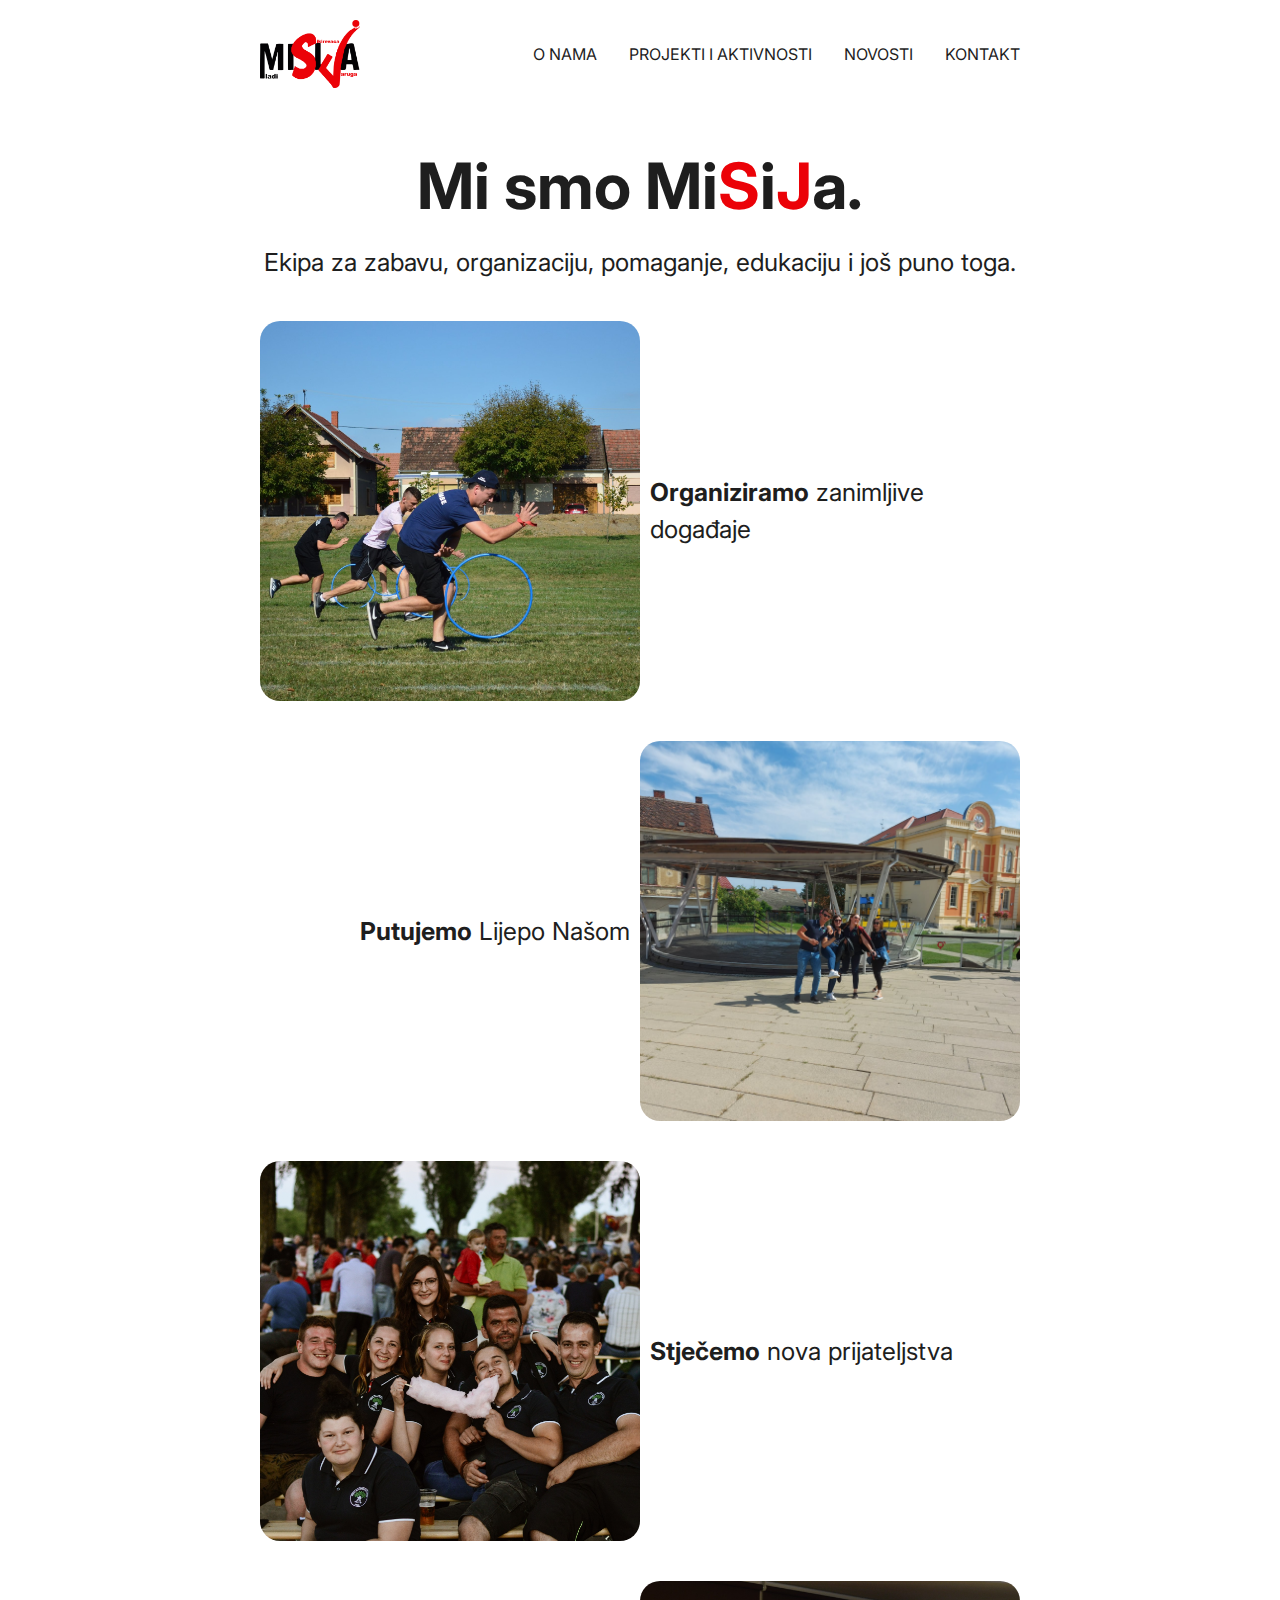
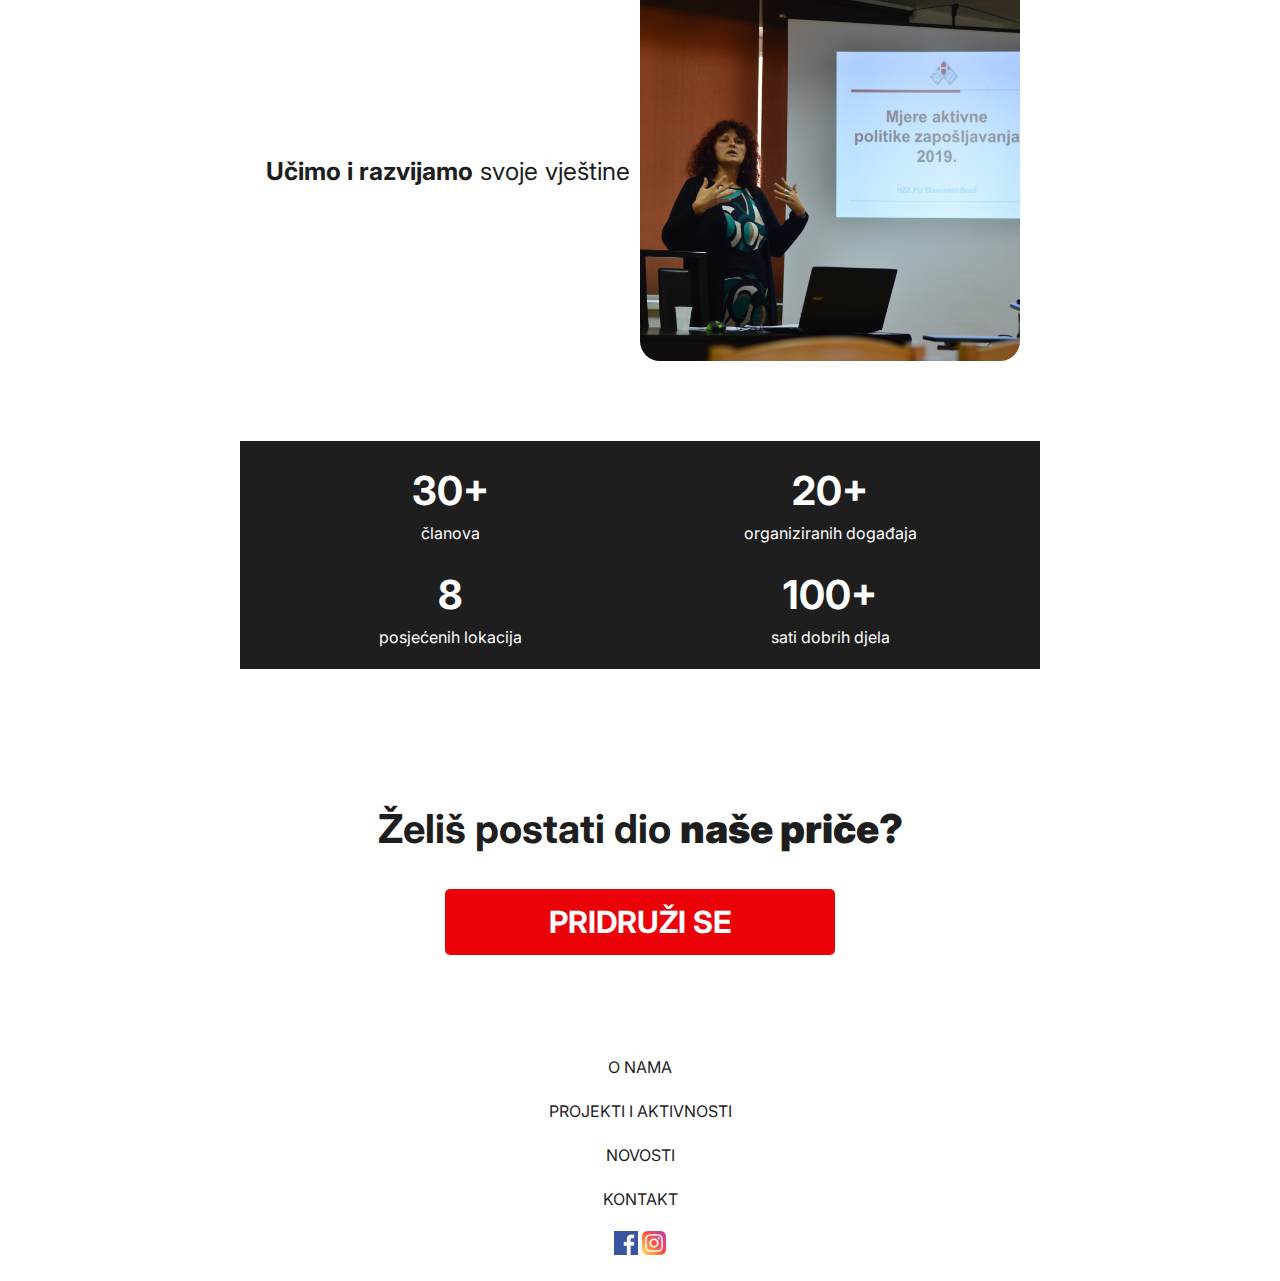
<file: index.html>
<!DOCTYPE html>
<html lang="en">
  <head>
    <meta charset="UTF-8" />
    <meta http-equiv="X-UA-Compatible" content="IE=edge" />
    <meta name="viewport" content="width=device-width, initial-scale=1.0" />
    <link rel="stylesheet" href="reset.css" />
    <link rel="stylesheet" href="style.css" />
    <title>Udruga MiSiJa - Mladi iz Sikirevaca i Jaruga</title>
  </head>
  <body>
    <!-- Header -->
    <header>
      <a href="index.html">
        <img src="./images/LOGO.png" />
      </a>
      <button id="toggle">
        <img src="./images/bars-solid.svg" />
      </button>
      <nav id="mainNavigation">
        <ul>
          <li><a href="onama.html">O nama</a></li>
          <li>
            <a href="projekti-i-aktivnosti.html">Projekti i aktivnosti</a>
          </li>
          <li><a href="novosti.html">Novosti</a></li>
          <li><a href="kontakt.html">Kontakt</a></li>
        </ul>
      </nav>
    </header>
    <!-- / Header -->
    <!-- Hero  -->
    <section class="hero">
      <h1>Mi smo Mi<span>S</span>i<span>J</span>a.</h1>
      <p>
        Ekipa za zabavu, organizaciju, pomaganje, edukaciju i još puno toga.
      </p>
    </section>
    <!-- / Hero  -->
    <!-- Main -->
    <main>
      <section class="ukratko">
        <ul>
          <li>
            <img
              src="./images/natjecanje-u-starim-sportovima.jpg"
              alt="Jedna od sportskih igara koju je organizirala MiSiJa u sklopu Natjecanja u starim sportovima"
            />
            <span><b>Organiziramo</b> zanimljive događaje</span>
          </li>
          <li>
            <img
              src="./images/misija-putovanje.jpg"
              alt="Članovi udruge MiSiJa na jednodnevnom izletu"
            />
            <span><b>Putujemo</b> Lijepo Našom</span>
          </li>
          <li>
            <img
              src="./images/clanovi-udruge-misija-dan-opcine.jpg"
              alt="Članovi udruge okupljeni u sklopu aktivnosti za Dan općine Sikirevci"
            />
            <span><b>Stječemo</b> nova prijateljstva</span>
          </li>
          <li>
            <img
              src="./images/predavanje-mjere-aktivne-politike-zaposljavanja.jpg"
              alt="Prezentacija na temu Mjere aktivne politike zapošljavanja 2019."
            />
            <span><b>Učimo i razvijamo</b> svoje vještine</span>
          </li>
        </ul>
      </section>
      <section class="stats">
        <span><span>30+</span> članova</span>
        <span><span>20+</span> organiziranih događaja</span>
        <span><span>8</span> posjećenih lokacija</span>
        <span><span>100+</span> sati dobrih djela</span>
      </section>
      <section class="pridruzenje">
        <h2>Želiš postati dio <b>naše priče?</b></h2>
        <a class="join" href="uclani-se.html">Pridruži se</a>
      </section>
    </main>
    <!-- / Main  -->
    <!-- Footer  -->
    <footer>
      <ul>
        <li><a href="onama.html">O nama</a></li>
        <li><a href="projekti-i-aktivnosti.html">Projekti i aktivnosti</a></li>
        <li><a href="novosti.html">Novosti</a></li>
        <li><a href="kontakt.html">Kontakt</a></li>
        <li>
          <a target="_blank" href="https://www.facebook.com/udrugamisija/"
            ><img class="socialIcon" src="./images/facebook.png"
          /></a>
          <a target="_blank" href="https://www.instagram.com/udrugamisija/"
            ><img class="socialIcon" src="./images/instagram.png"
          /></a>
        </li>
      </ul>
    </footer>
    <!-- / Footer  -->
    <script src="main.js"></script>
  </body>
</html>
</file>
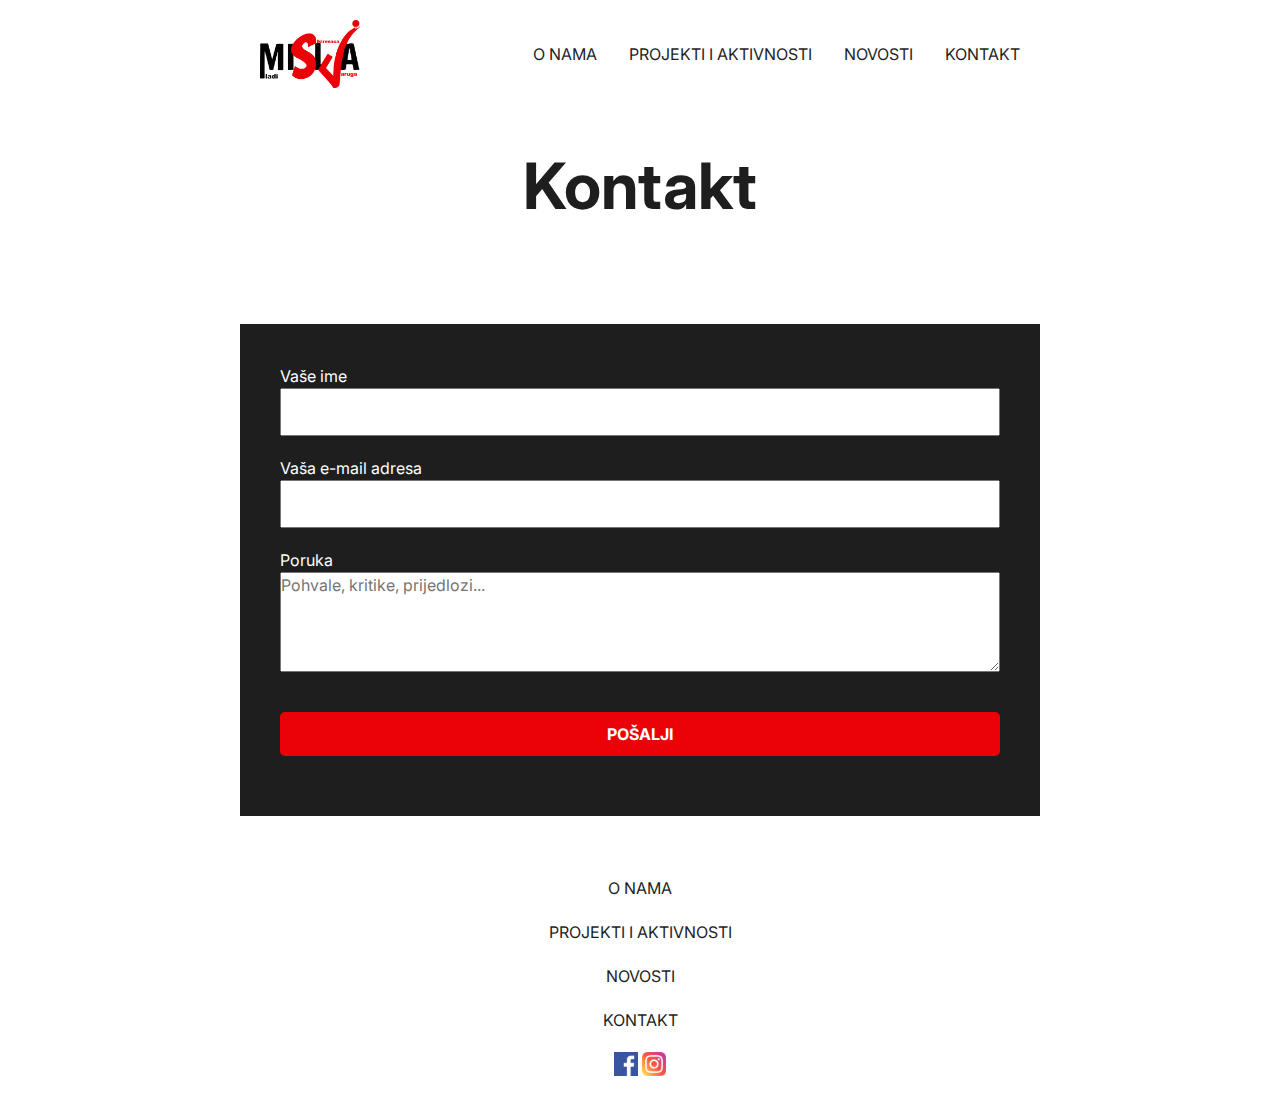
<file: kontakt.html>
<!DOCTYPE html>
<html lang="en">
  <head>
    <meta charset="UTF-8" />
    <meta http-equiv="X-UA-Compatible" content="IE=edge" />
    <meta name="viewport" content="width=device-width, initial-scale=1.0" />
    <link rel="stylesheet" href="reset.css" />
    <link rel="stylesheet" href="style.css" />
    <title>Kontakt | Udruga MiSiJa</title>
  </head>
  <body>
    <!-- Header -->
    <header>
      <a href="index.html">
        <img src="./images/LOGO.png" />
      </a>
      <button id="toggle">
        <img src="./images/bars-solid.svg" />
      </button>
      <nav id="mainNavigation">
        <ul>
          <li><a href="onama.html">O nama</a></li>
          <li>
            <a href="projekti-i-aktivnosti.html">Projekti i aktivnosti</a>
          </li>
          <li><a href="novosti.html">Novosti</a></li>
          <li><a href="kontakt.html">Kontakt</a></li>
        </ul>
      </nav>
    </header>
    <!-- / Header -->
    <!-- Main  -->
    <main>
      <h1>Kontakt</h1>
      <form class="kontakt" id="kontakt">
        <label for="name">Vaše ime</label>
        <input type="text" name="name" id="kontaktIme" required />
        <label for="email">Vaša e-mail adresa</label>
        <input type="email" name="email" id="kontaktEmail" required />
        <label for="sadrzaj">Poruka</label>
        <textarea
          name="message"
          id="kontaktSadrzaj"
          required
          placeholder="Pohvale, kritike, prijedlozi..."
        ></textarea>
        <button id="kontaktButton" type="submit">Pošalji</button>
      </form>
    </main>
    <!-- / Main  -->
    <!-- Footer  -->
    <footer>
      <ul>
        <li><a href="onama.html">O nama</a></li>
        <li><a href="projekti-i-aktivnosti.html">Projekti i aktivnosti</a></li>
        <li><a href="novosti.html">Novosti</a></li>
        <li><a href="kontakt.html">Kontakt</a></li>
        <li>
          <a target="_blank" href="https://www.facebook.com/udrugamisija/"
            ><img class="socialIcon" src="./images/facebook.png"
          /></a>
          <a target="_blank" href="https://www.instagram.com/udrugamisija/"
            ><img class="socialIcon" src="./images/instagram.png"
          /></a>
        </li>
      </ul>
    </footer>
    <!-- / Footer  -->
    <script src="contact.js"></script>
    <script src="main.js"></script>
  </body>
</html>
</file>
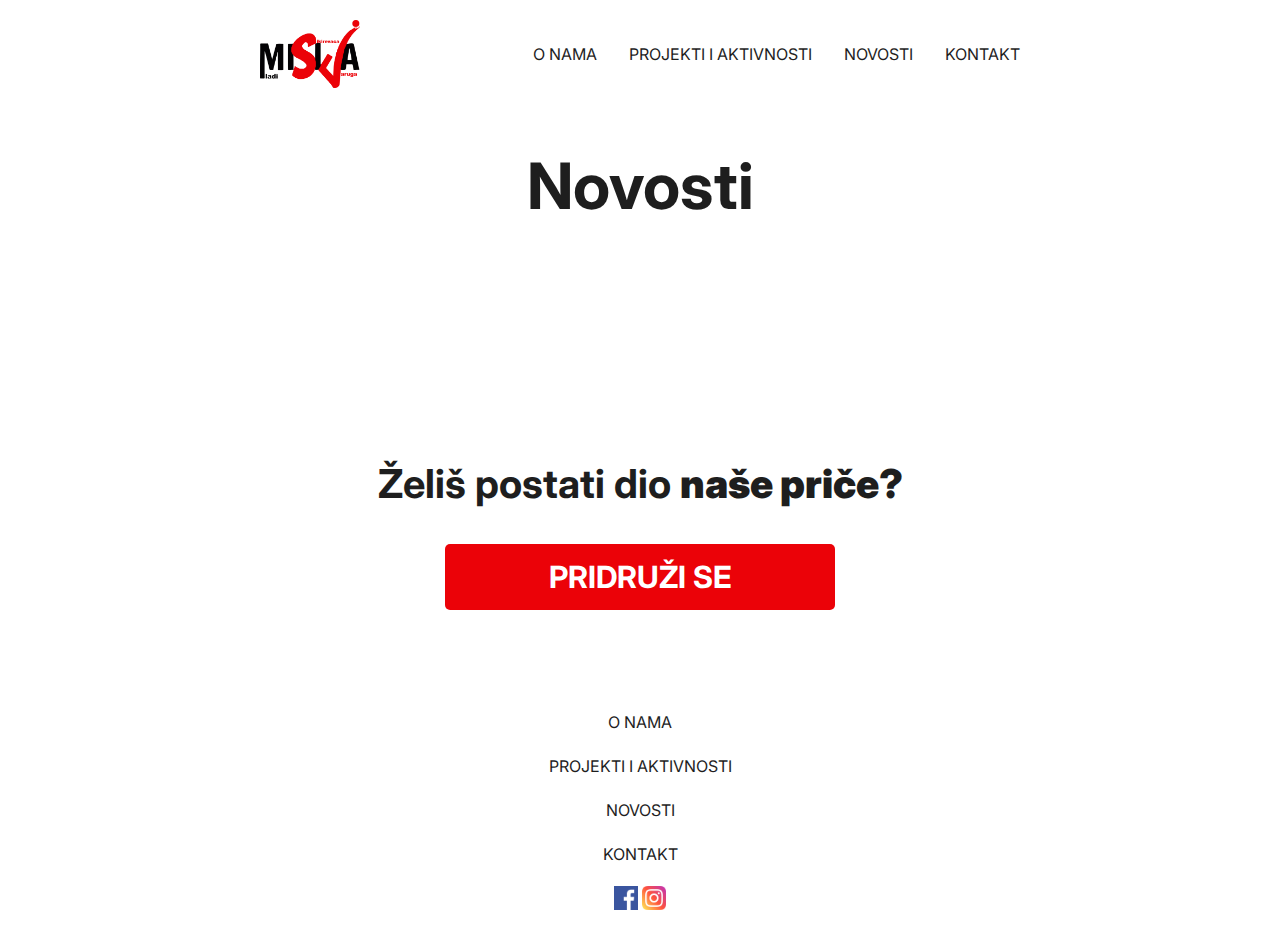
<file: novosti.html>
<!DOCTYPE html>
<html lang="en">
  <head>
    <meta charset="UTF-8" />
    <meta http-equiv="X-UA-Compatible" content="IE=edge" />
    <meta name="viewport" content="width=device-width, initial-scale=1.0" />
    <link rel="stylesheet" href="reset.css" />
    <link rel="stylesheet" href="style.css" />
    <title>Novosti | Udruga MiSiJa</title>
  </head>
  <body>
    <!-- Header -->
    <header>
      <a href="index.html">
        <img src="./images/LOGO.png" />
      </a>
      <button id="toggle">
        <img src="./images/bars-solid.svg" />
      </button>
      <nav id="mainNavigation">
        <ul>
          <li><a href="onama.html">O nama</a></li>
          <li>
            <a href="projekti-i-aktivnosti.html">Projekti i aktivnosti</a>
          </li>
          <li><a href="novosti.html">Novosti</a></li>
          <li><a href="kontakt.html">Kontakt</a></li>
        </ul>
      </nav>
    </header>
    <!-- / Header -->
    <!-- Main  -->
    <main>
      <h1>Novosti</h1>
      <section class="novosti"></section>
      <section class="pridruzenje">
        <h2>Želiš postati dio <b>naše priče?</b></h2>
        <a class="join" href="uclani-se.html" target="_blank">Pridruži se</a>
      </section>
    </main>
    <!-- / Main  -->
    <!-- Footer  -->
    <footer>
      <ul>
        <li><a href="onama.html">O nama</a></li>
        <li><a href="projekti-i-aktivnosti.html">Projekti i aktivnosti</a></li>
        <li><a href="novosti.html">Novosti</a></li>
        <li><a href="kontakt.html">Kontakt</a></li>
        <li>
          <a target="_blank" href="https://www.facebook.com/udrugamisija/"
            ><img class="socialIcon" src="./images/facebook.png"
          /></a>
          <a target="_blank" href="https://www.instagram.com/udrugamisija/"
            ><img class="socialIcon" src="./images/instagram.png"
          /></a>
        </li>
      </ul>
    </footer>
    <!-- / Footer  -->
    <script src="news.js"></script>
    <script src="main.js"></script>
  </body>
</html>
</file>
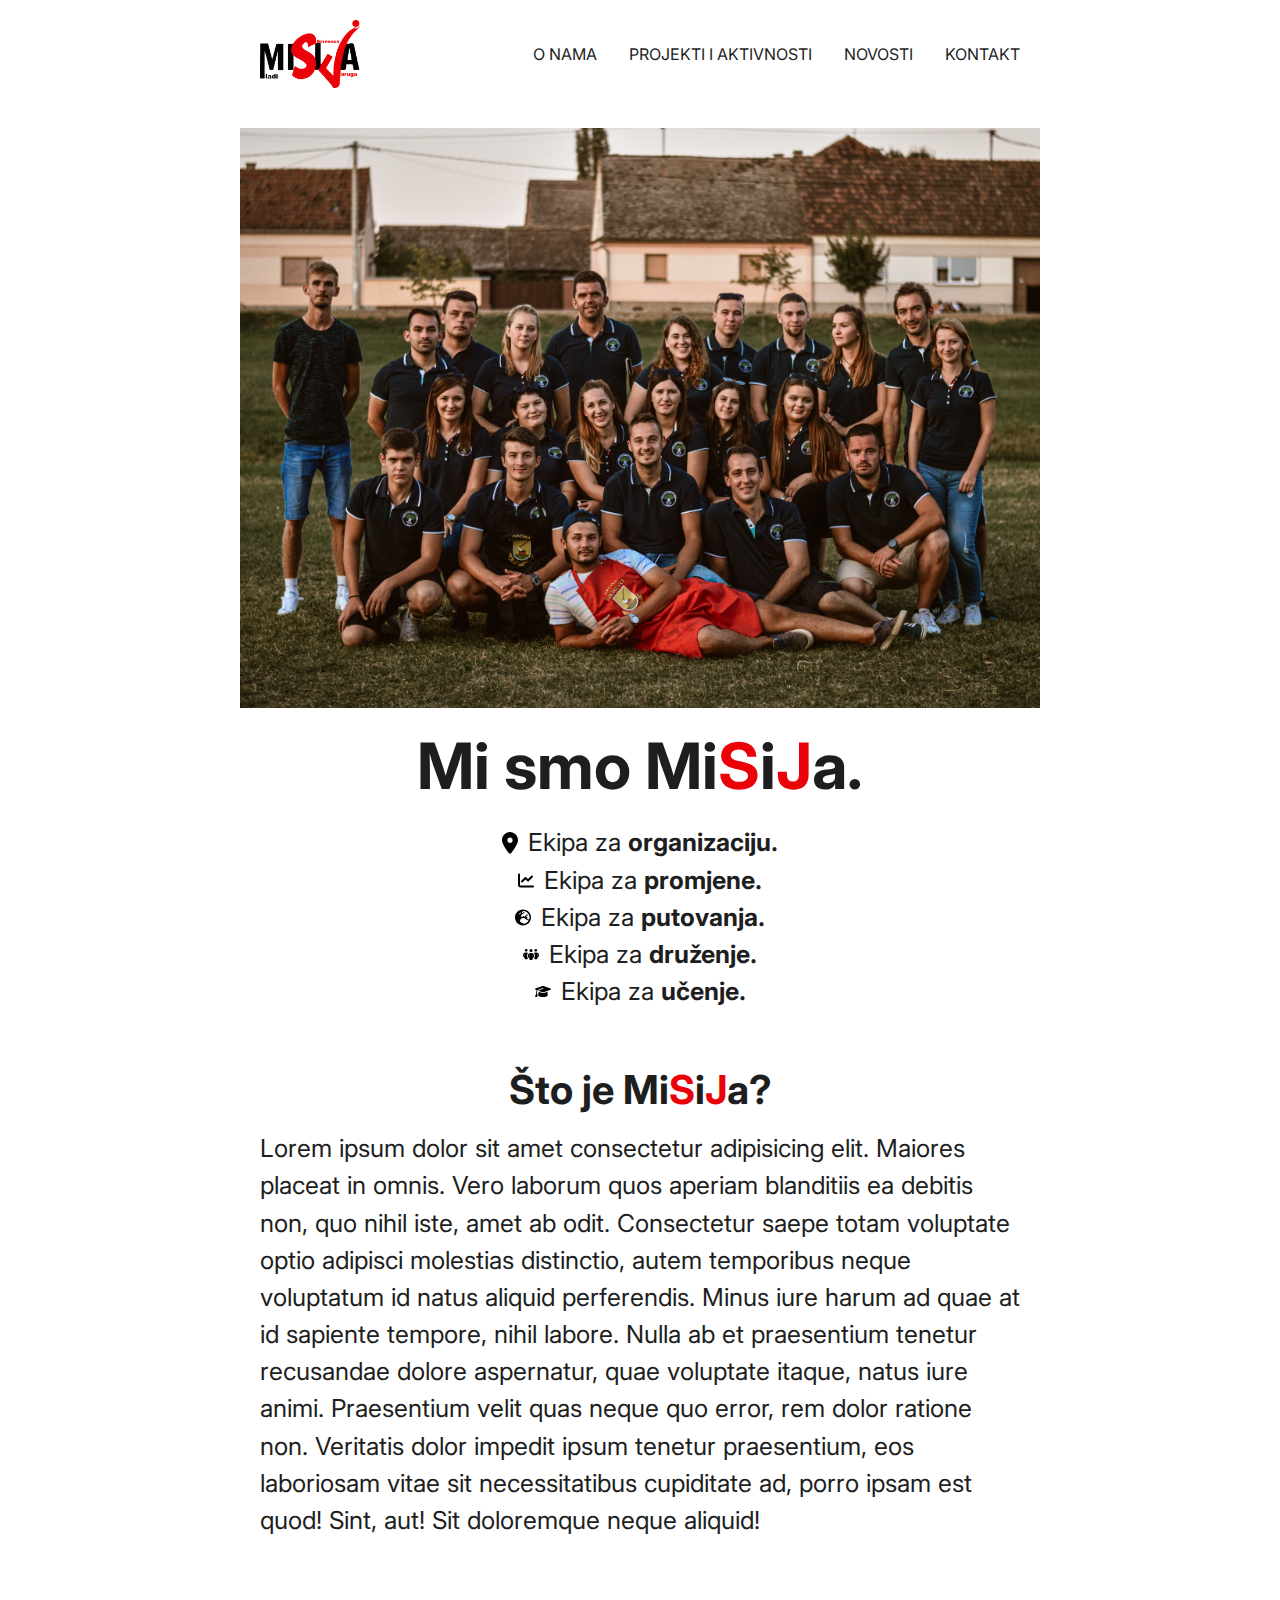
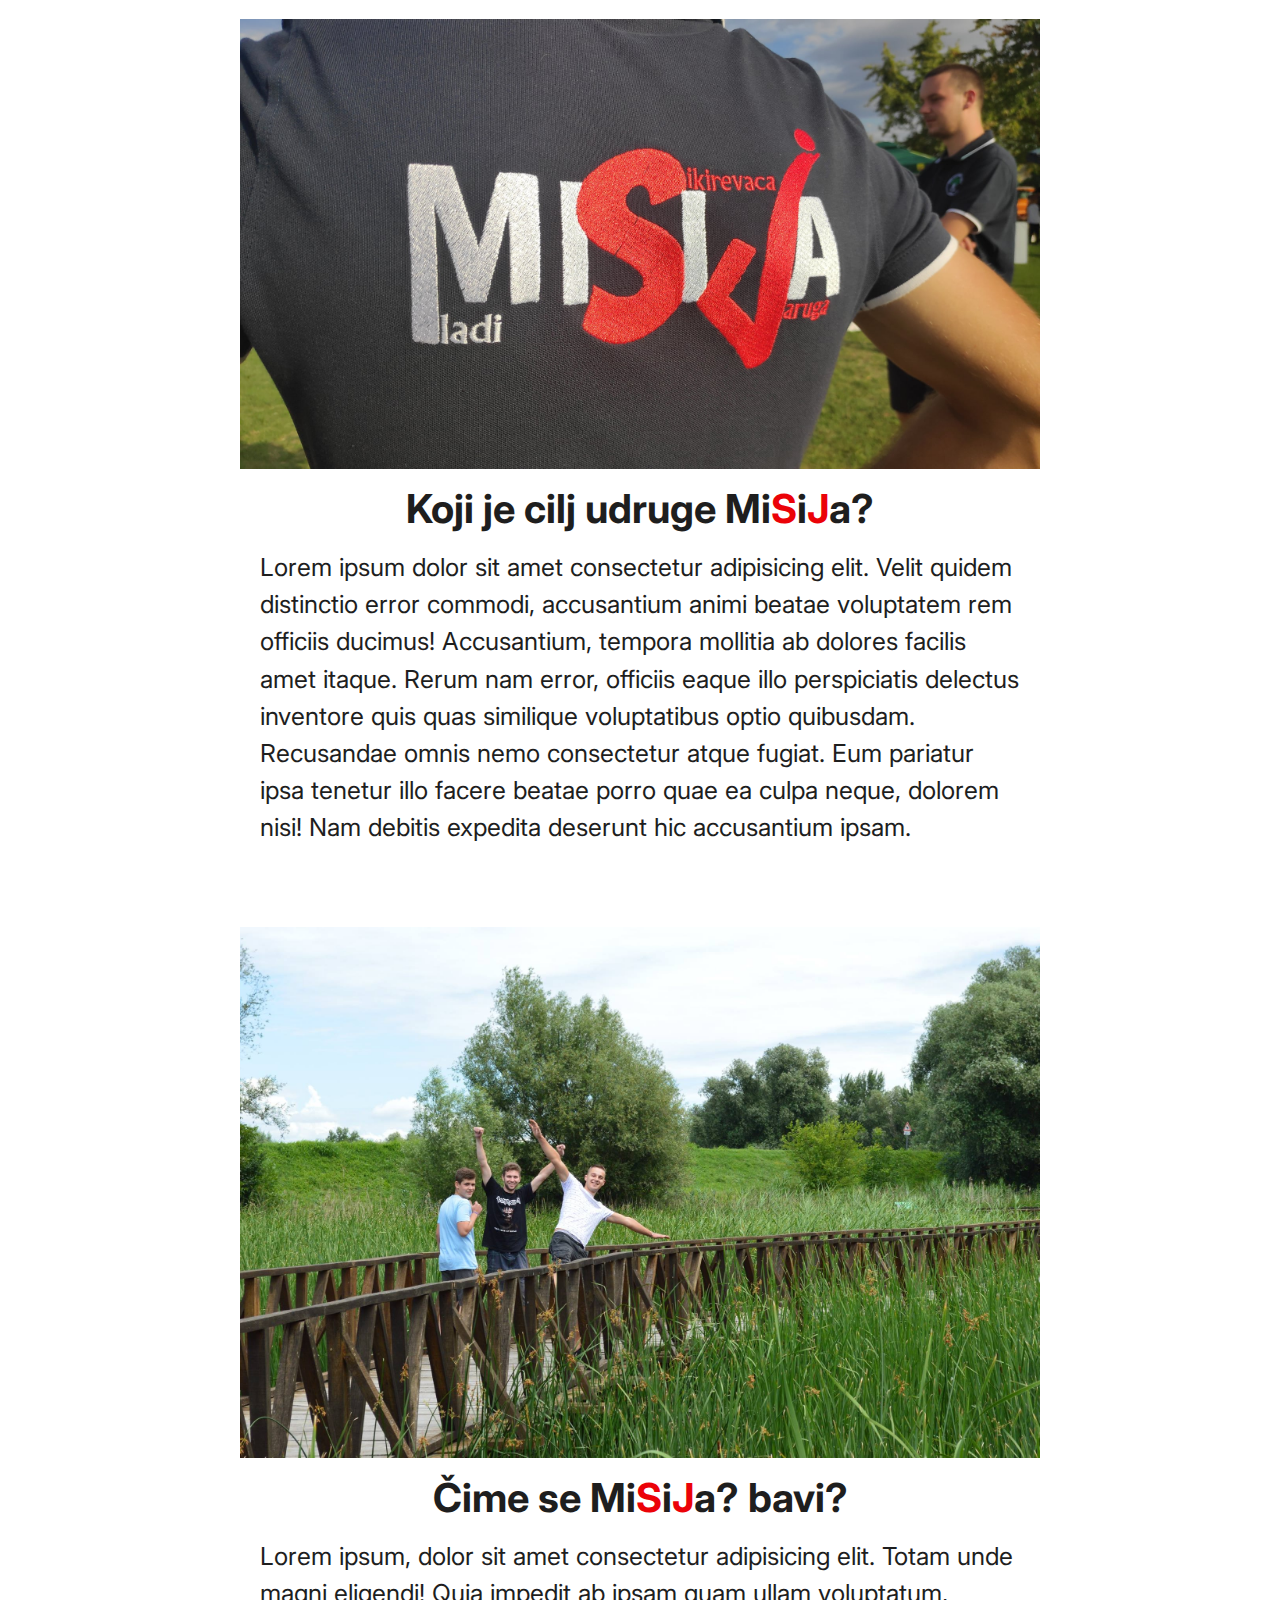
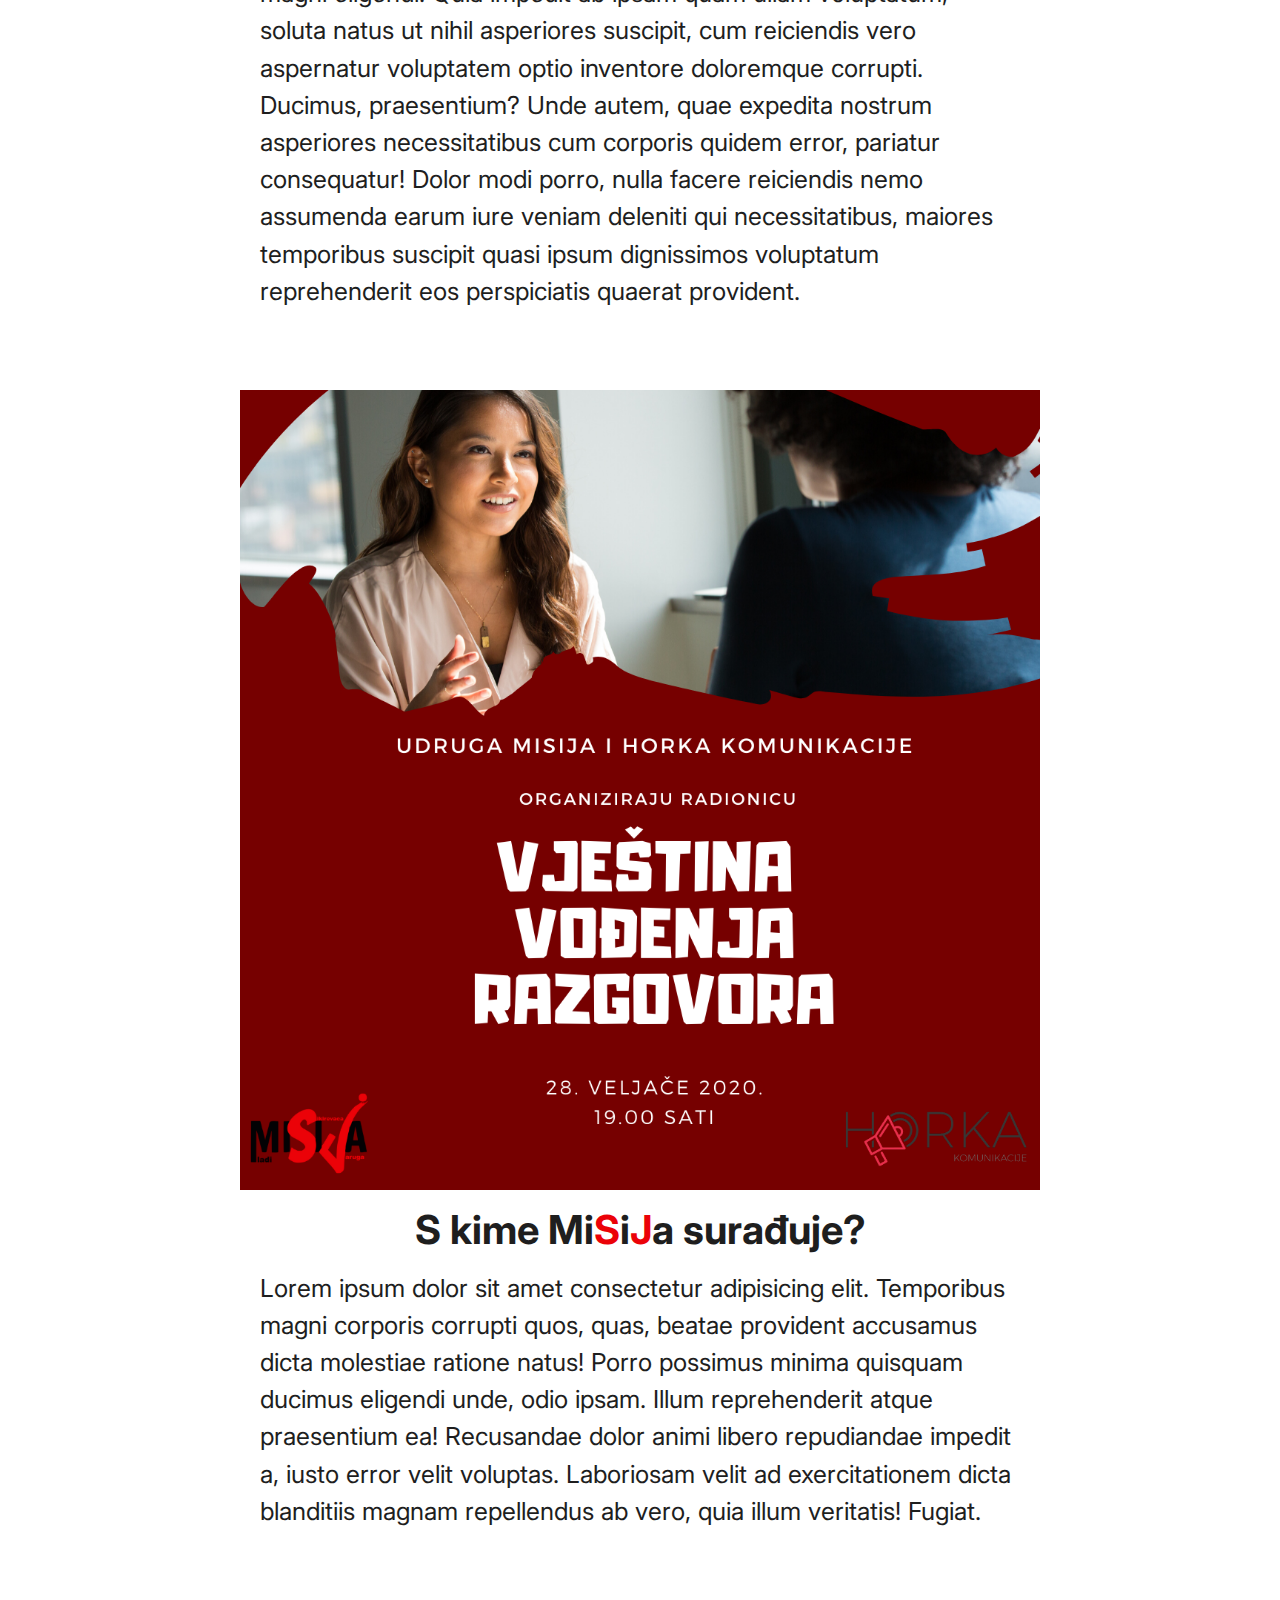
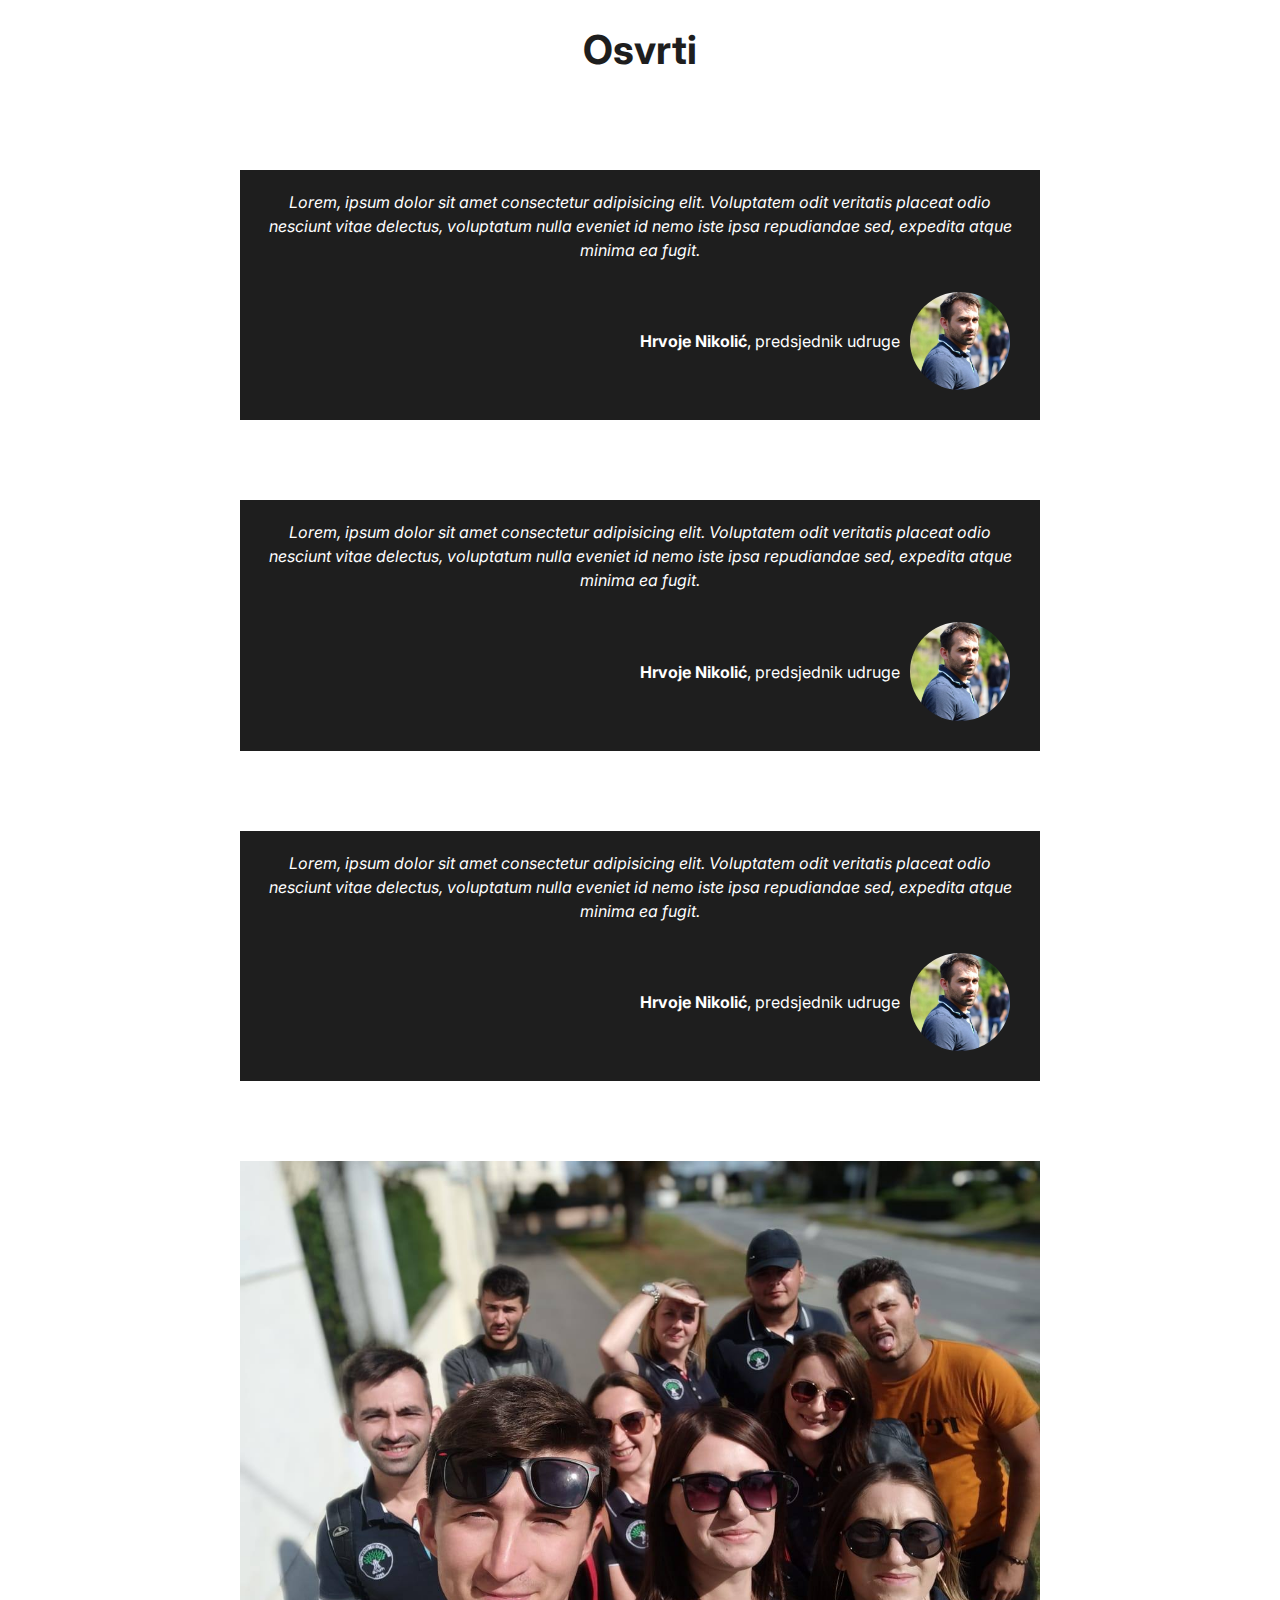
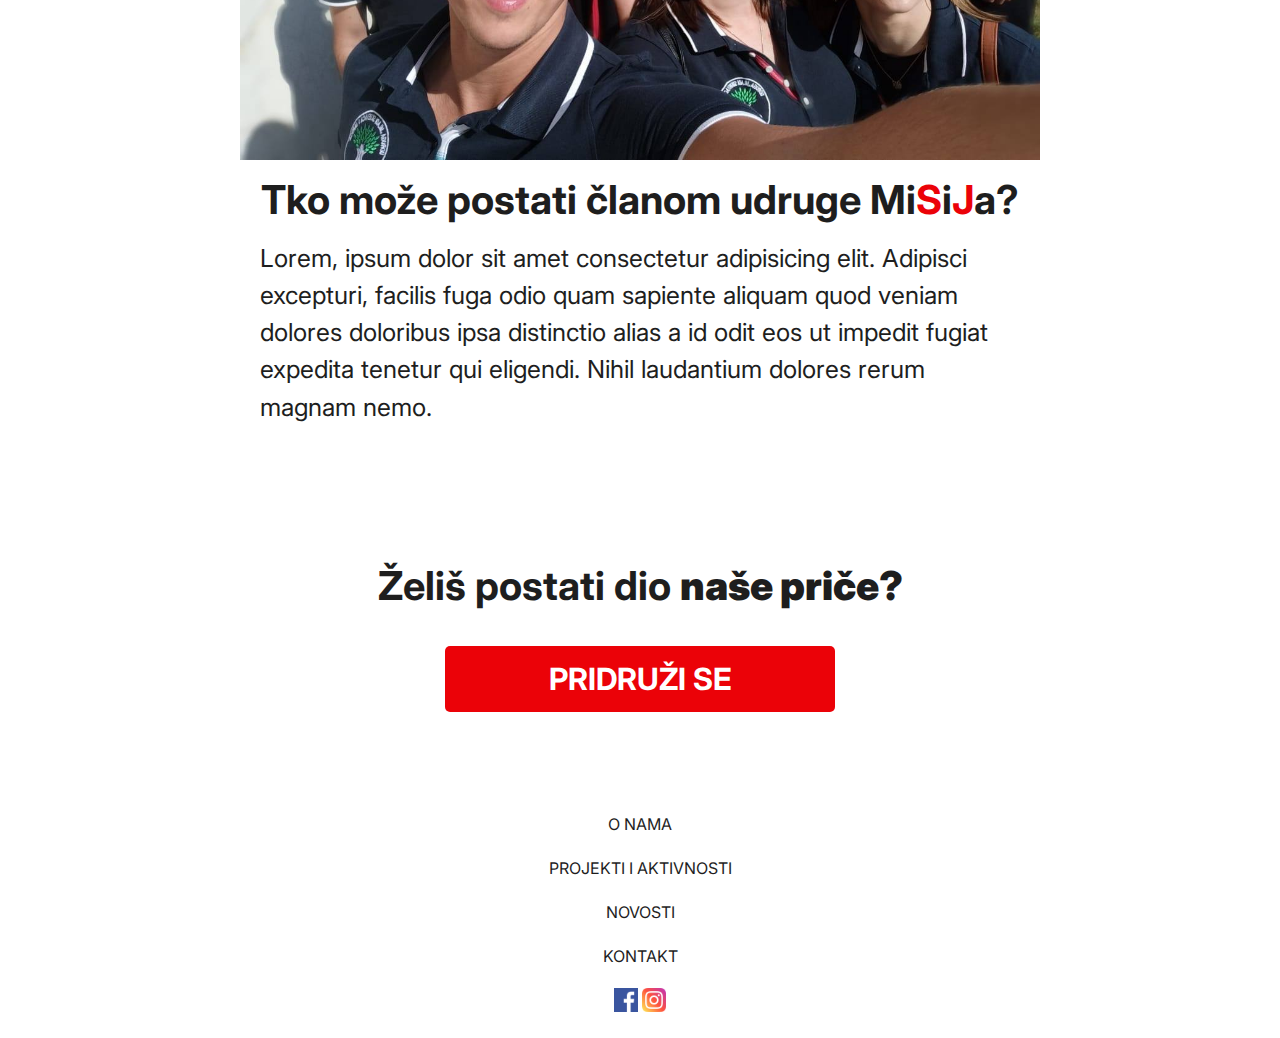
<file: onama.html>
<!DOCTYPE html>
<html lang="en">
  <head>
    <meta charset="UTF-8" />
    <meta http-equiv="X-UA-Compatible" content="IE=edge" />
    <meta name="viewport" content="width=device-width, initial-scale=1.0" />
    <link rel="stylesheet" href="reset.css" />
    <link rel="stylesheet" href="style.css" />
    <title>O nama | Udruga MiSiJa</title>
  </head>
  <body>
    <!-- Header -->
    <header>
      <a href="index.html">
        <img src="./images/LOGO.png" />
      </a>
      <button id="toggle">
        <img src="./images/bars-solid.svg" />
      </button>
      <nav id="mainNavigation">
        <ul>
          <li><a href="onama.html">O nama</a></li>
          <li>
            <a href="projekti-i-aktivnosti.html">Projekti i aktivnosti</a>
          </li>
          <li><a href="novosti.html">Novosti</a></li>
          <li><a href="kontakt.html">Kontakt</a></li>
        </ul>
      </nav>
    </header>
    <!-- / Header -->
    <!-- Section - Hero  -->
    <section class="hero">
      <img src="./images/misija.jpg" alt="Članovi udruge MiSiJa" />
      <h1>Mi smo Mi<span>S</span>i<span>J</span>a.</h1>
      <ul class="oNama">
        <li>
          <img src="./images/location-dot-solid.svg" />
          <span>
            Ekipa za
            <b>organizaciju.</b>
          </span>
        </li>
        <li>
          <img src="./images/chart-line-solid.svg" />
          <span>Ekipa za <b> promjene.</b></span>
        </li>
        <li>
          <img src="./images/earth-europe-solid.svg" />
          <span>
            Ekipa za
            <b>putovanja.</b>
          </span>
        </li>
        <li>
          <img src="./images/people-group-solid.svg" />
          <span>
            Ekipa za
            <b>druženje.</b>
          </span>
        </li>
        <li>
          <img src="./images/graduation-cap-solid.svg" />
          <span>
            Ekipa za
            <b>učenje.</b>
          </span>
        </li>
      </ul>
    </section>
    <!-- / Section - Hero  -->
    <!-- Main  -->
    <main>
      <section class="about">
        <article>
          <h2>Što je Mi<span>S</span>i<span>J</span>a?</h2>
          <p>
            Lorem ipsum dolor sit amet consectetur adipisicing elit. Maiores
            placeat in omnis. Vero laborum quos aperiam blanditiis ea debitis
            non, quo nihil iste, amet ab odit. Consectetur saepe totam voluptate
            optio adipisci molestias distinctio, autem temporibus neque
            voluptatum id natus aliquid perferendis. Minus iure harum ad quae at
            id sapiente tempore, nihil labore. Nulla ab et praesentium tenetur
            recusandae dolore aspernatur, quae voluptate itaque, natus iure
            animi. Praesentium velit quas neque quo error, rem dolor ratione
            non. Veritatis dolor impedit ipsum tenetur praesentium, eos
            laboriosam vitae sit necessitatibus cupiditate ad, porro ipsam est
            quod! Sint, aut! Sit doloremque neque aliquid!
          </p>
        </article>
        <article>
          <img src="./images/misija-majica-natpis.jpg" alt="" />
          <h2>Koji je cilj udruge Mi<span>S</span>i<span>J</span>a?</h2>
          <p>
            Lorem ipsum dolor sit amet consectetur adipisicing elit. Velit
            quidem distinctio error commodi, accusantium animi beatae voluptatem
            rem officiis ducimus! Accusantium, tempora mollitia ab dolores
            facilis amet itaque. Rerum nam error, officiis eaque illo
            perspiciatis delectus inventore quis quas similique voluptatibus
            optio quibusdam. Recusandae omnis nemo consectetur atque fugiat. Eum
            pariatur ipsa tenetur illo facere beatae porro quae ea culpa neque,
            dolorem nisi! Nam debitis expedita deserunt hic accusantium ipsam.
          </p>
        </article>
        <article>
          <img src="./images/upoznajmo-lijepu-nasu-kopacki-rit.jpg" alt="" />
          <h2>Čime se Mi<span>S</span>i<span>J</span>a? bavi?</h2>
          <p>
            Lorem ipsum, dolor sit amet consectetur adipisicing elit. Totam unde
            magni eligendi! Quia impedit ab ipsam quam ullam voluptatum, soluta
            natus ut nihil asperiores suscipit, cum reiciendis vero aspernatur
            voluptatem optio inventore doloremque corrupti. Ducimus,
            praesentium? Unde autem, quae expedita nostrum asperiores
            necessitatibus cum corporis quidem error, pariatur consequatur!
            Dolor modi porro, nulla facere reiciendis nemo assumenda earum iure
            veniam deleniti qui necessitatibus, maiores temporibus suscipit
            quasi ipsum dignissimos voluptatum reprehenderit eos perspiciatis
            quaerat provident.
          </p>
        </article>
        <article>
          <img src="./images/suradnja-misija-horka-radionica.png" alt="" />
          <h2>S kime Mi<span>S</span>i<span>J</span>a surađuje?</h2>
          <p>
            Lorem ipsum dolor sit amet consectetur adipisicing elit. Temporibus
            magni corporis corrupti quos, quas, beatae provident accusamus dicta
            molestiae ratione natus! Porro possimus minima quisquam ducimus
            eligendi unde, odio ipsam. Illum reprehenderit atque praesentium ea!
            Recusandae dolor animi libero repudiandae impedit a, iusto error
            velit voluptas. Laboriosam velit ad exercitationem dicta blanditiis
            magnam repellendus ab vero, quia illum veritatis! Fugiat.
          </p>
        </article>
      </section>
      <!-- Section - Reviews  -->
      <section class="reviews">
        <h2>Osvrti</h2>
        <figure>
          <blockquote>
            Lorem, ipsum dolor sit amet consectetur adipisicing elit. Voluptatem
            odit veritatis placeat odio nesciunt vitae delectus, voluptatum
            nulla eveniet id nemo iste ipsa repudiandae sed, expedita atque
            minima ea fugit.
          </blockquote>
          <img src="./images//hrvoje.jpg" />
          <figcaption><b>Hrvoje Nikolić</b>, predsjednik udruge</figcaption>
        </figure>
        <figure>
          <blockquote>
            Lorem, ipsum dolor sit amet consectetur adipisicing elit. Voluptatem
            odit veritatis placeat odio nesciunt vitae delectus, voluptatum
            nulla eveniet id nemo iste ipsa repudiandae sed, expedita atque
            minima ea fugit.
          </blockquote>
          <img src="./images//hrvoje.jpg" />
          <figcaption><b>Hrvoje Nikolić</b>, predsjednik udruge</figcaption>
        </figure>
        <figure>
          <blockquote>
            Lorem, ipsum dolor sit amet consectetur adipisicing elit. Voluptatem
            odit veritatis placeat odio nesciunt vitae delectus, voluptatum
            nulla eveniet id nemo iste ipsa repudiandae sed, expedita atque
            minima ea fugit.
          </blockquote>
          <img src="./images//hrvoje.jpg" />
          <figcaption><b>Hrvoje Nikolić</b>, predsjednik udruge</figcaption>
        </figure>
      </section>

      <!-- / Section - Reviews  -->
      <article>
        <img src="./images/misija-izlet-krizevci.jpg" />
        <h2>
          Tko može postati članom udruge Mi<span>S</span>i<span>J</span>a?
        </h2>
        <p>
          Lorem, ipsum dolor sit amet consectetur adipisicing elit. Adipisci
          excepturi, facilis fuga odio quam sapiente aliquam quod veniam dolores
          doloribus ipsa distinctio alias a id odit eos ut impedit fugiat
          expedita tenetur qui eligendi. Nihil laudantium dolores rerum magnam
          nemo.
        </p>
      </article>
      <section class="pridruzenje">
        <h2>Želiš postati dio <b>naše priče?</b></h2>
        <a class="join" href="uclani-se.html">Pridruži se</a>
      </section>
    </main>
    <!-- / Main  -->

    <!-- Footer  -->
    <footer>
      <ul>
        <li><a href="onama.html">O nama</a></li>
        <li><a href="projekti-i-aktivnosti.html">Projekti i aktivnosti</a></li>
        <li><a href="novosti.html">Novosti</a></li>
        <li><a href="kontakt.html">Kontakt</a></li>
        <li>
          <a target="_blank" href="https://www.facebook.com/udrugamisija/"
            ><img class="socialIcon" src="./images/facebook.png"
          /></a>
          <a target="_blank" href="https://www.instagram.com/udrugamisija/"
            ><img class="socialIcon" src="./images/instagram.png"
          /></a>
        </li>
      </ul>
    </footer>
    <!-- / Footer  -->
    <script src="main.js"></script>
  </body>
</html>
</file>
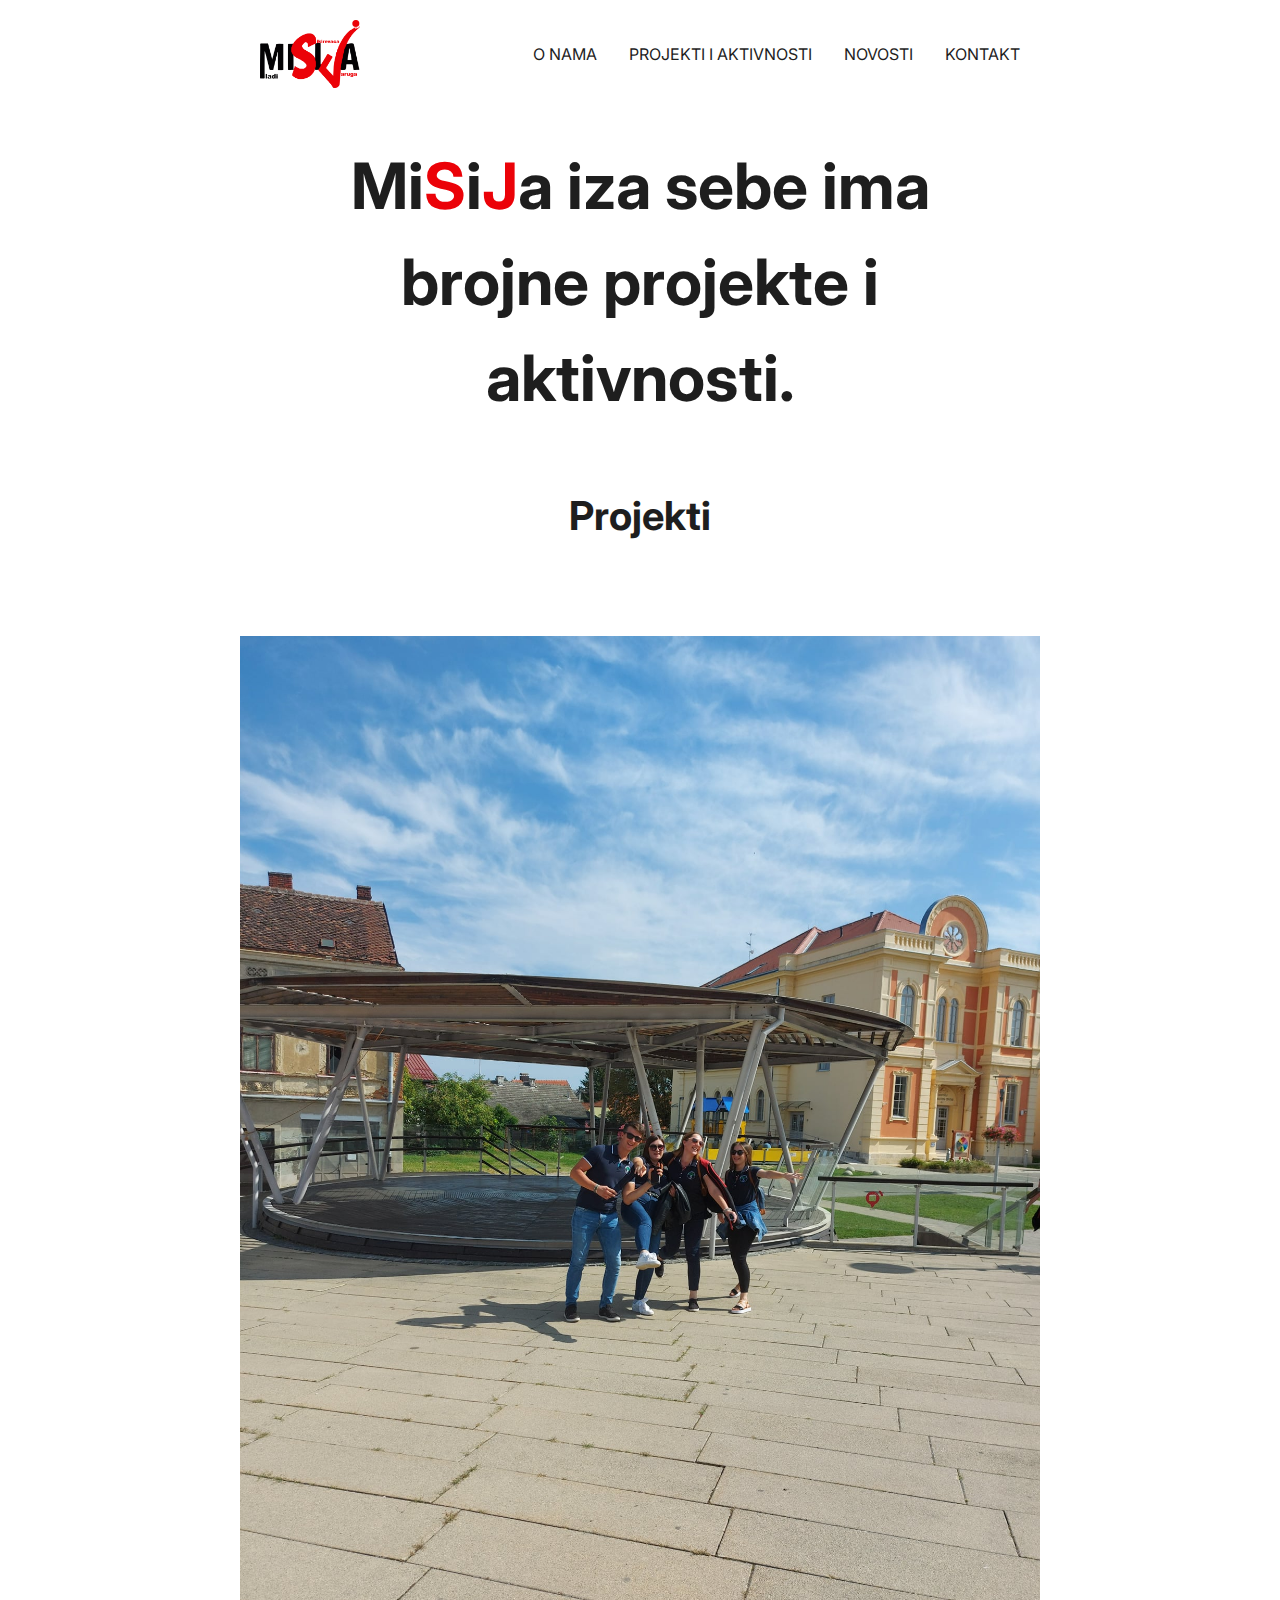
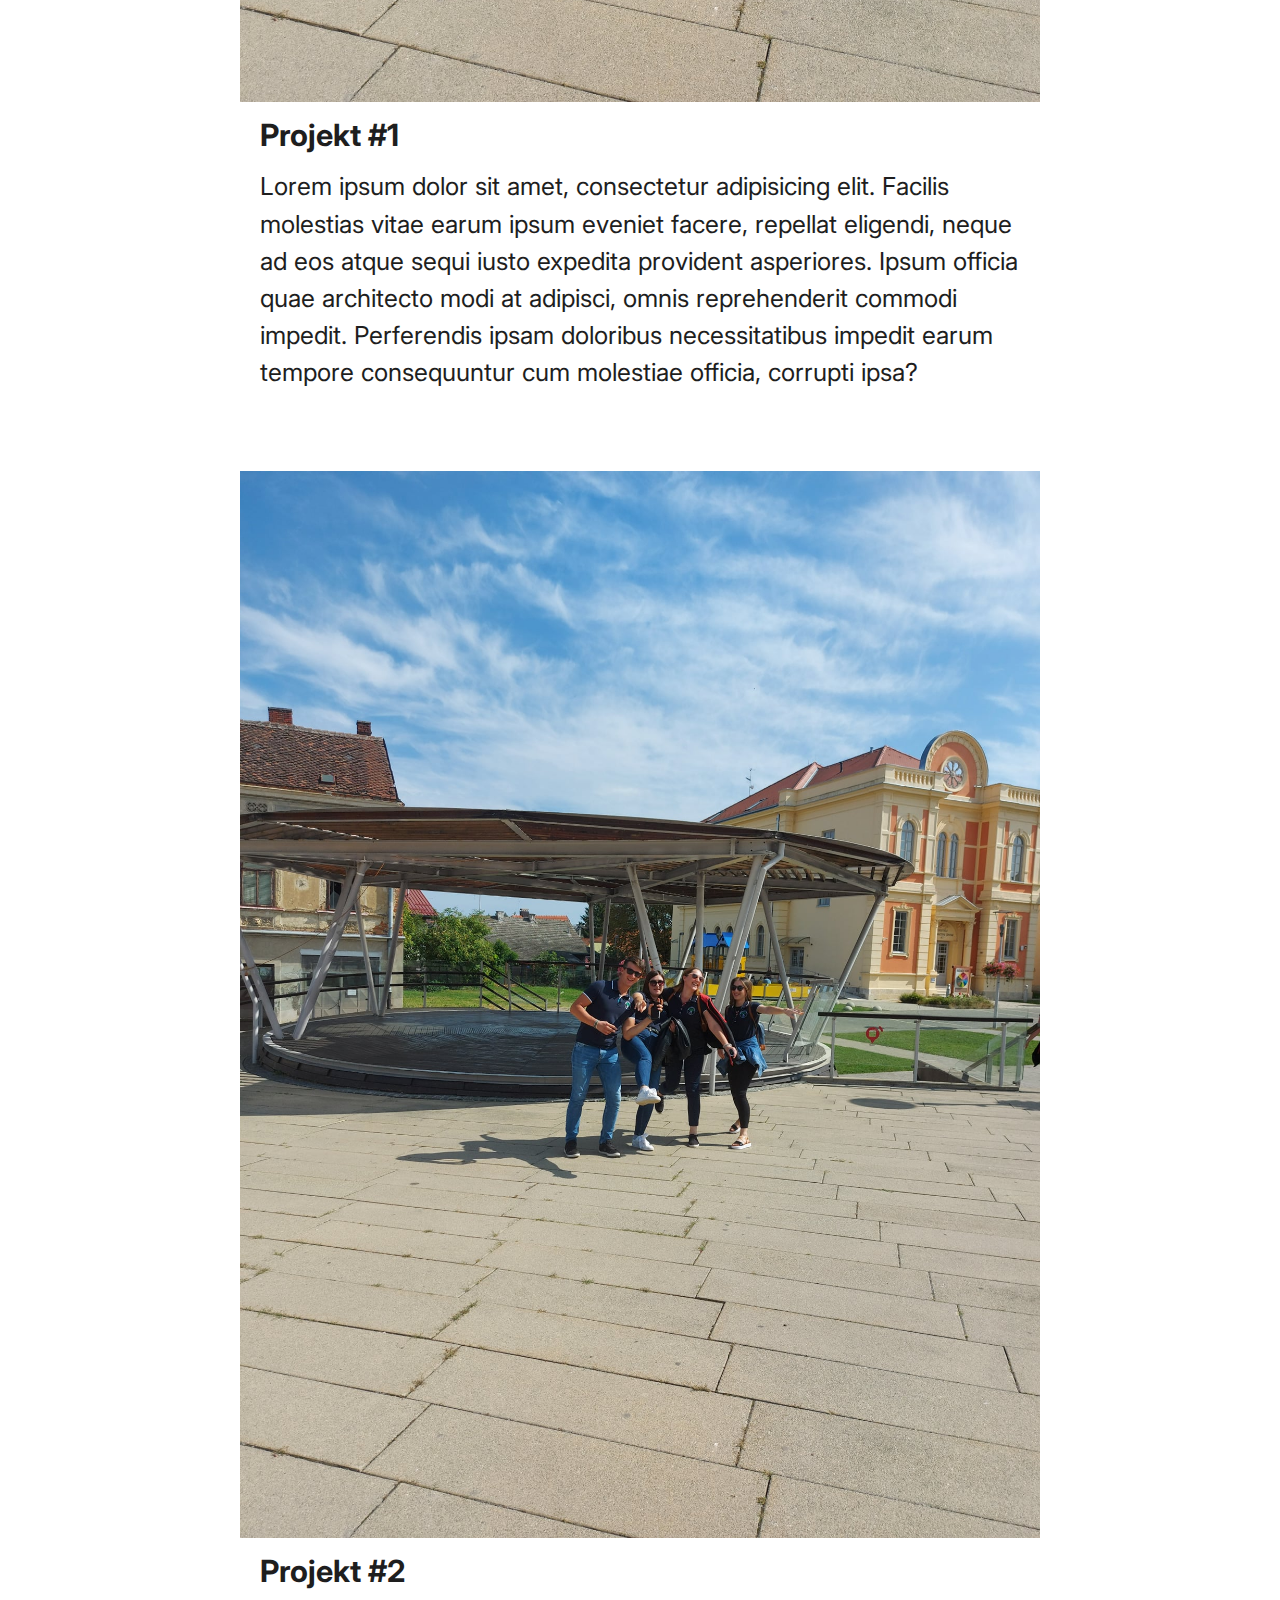
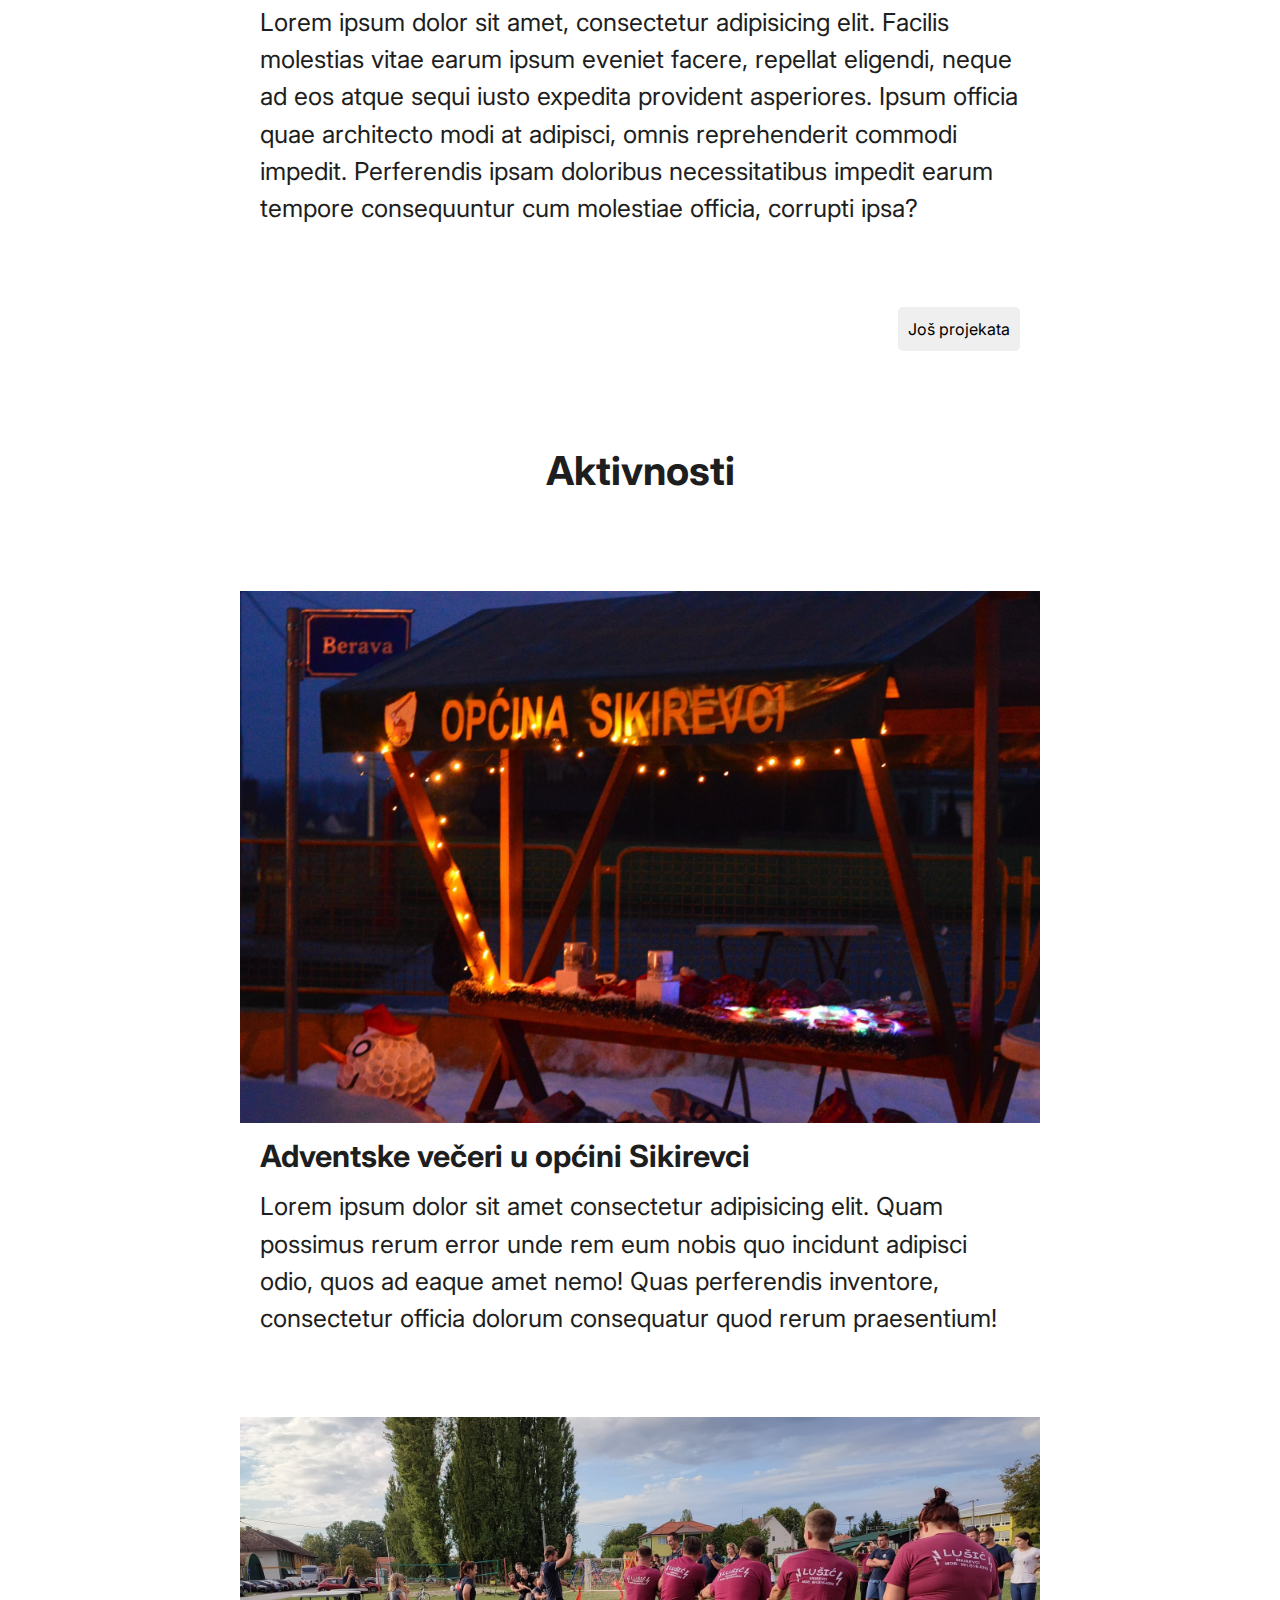
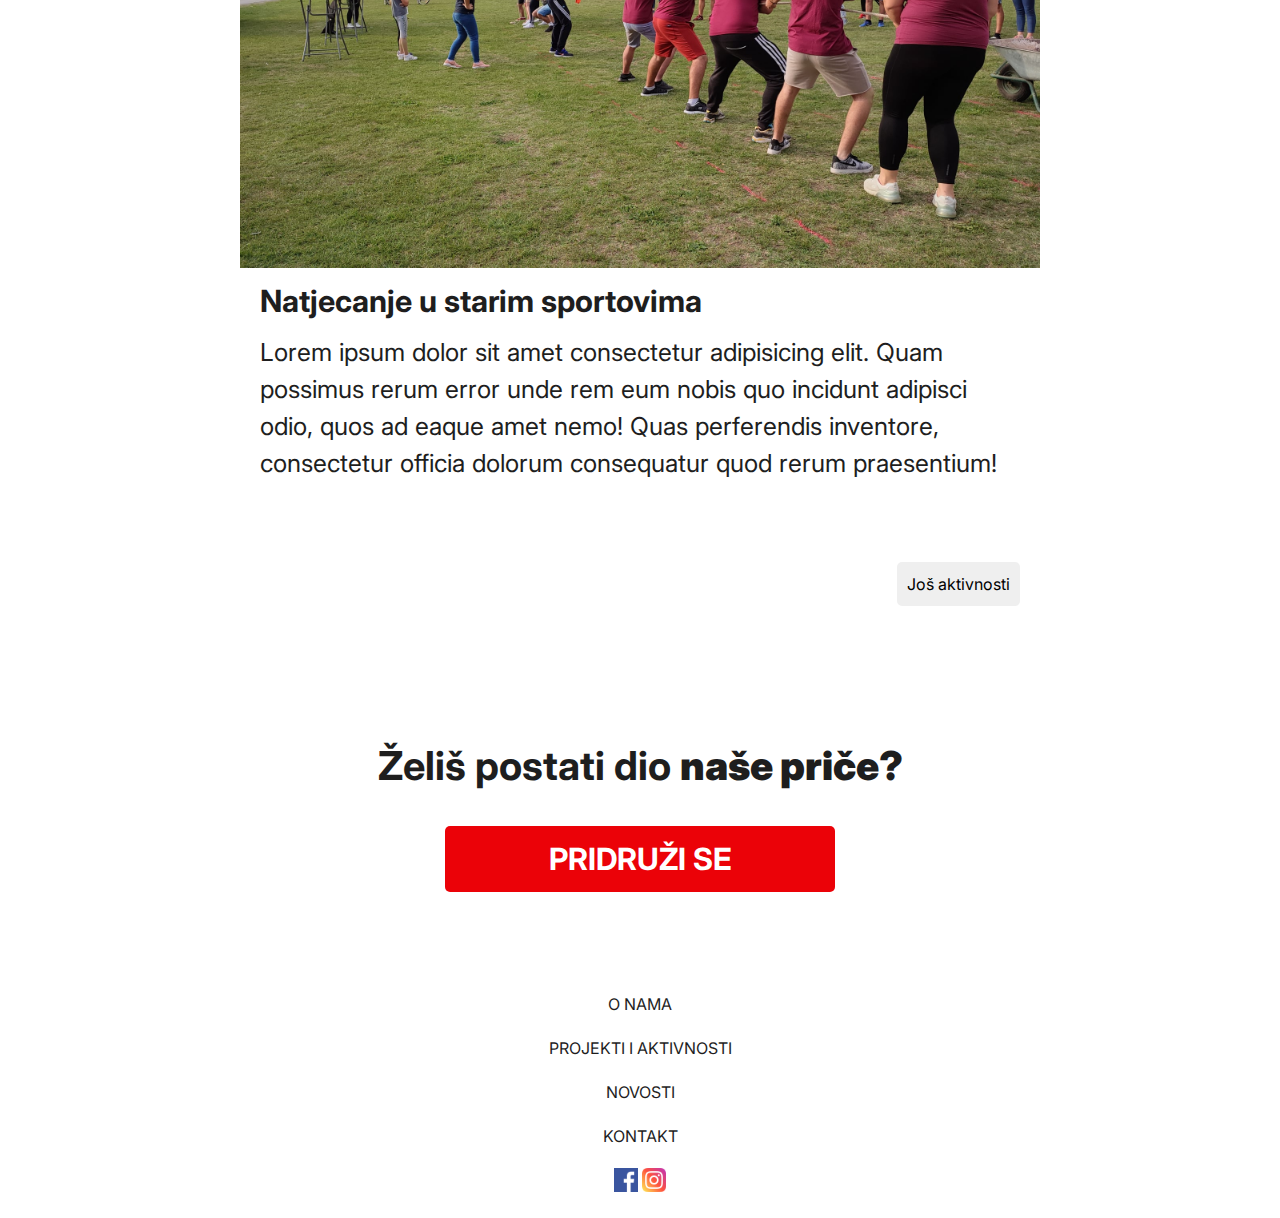
<file: projekti-i-aktivnosti.html>
<!DOCTYPE html>
<html lang="en">
  <head>
    <meta charset="UTF-8" />
    <meta http-equiv="X-UA-Compatible" content="IE=edge" />
    <meta name="viewport" content="width=device-width, initial-scale=1.0" />
    <link rel="stylesheet" href="reset.css" />
    <link rel="stylesheet" href="style.css" />
    <title>Projekti i aktivnosti | Udruga MiSiJa</title>
  </head>
  <body>
    <!-- Header -->
    <header>
      <a href="index.html">
        <img src="./images/LOGO.png" />
      </a>
      <button id="toggle">
        <img src="./images/bars-solid.svg" />
      </button>
      <nav id="mainNavigation">
        <ul>
          <li><a href="onama.html">O nama</a></li>
          <li>
            <a href="projekti-i-aktivnosti.html">Projekti i aktivnosti</a>
          </li>
          <li><a href="novosti.html">Novosti</a></li>
          <li><a href="kontakt.html">Kontakt</a></li>
        </ul>
      </nav>
    </header>
    <!-- / Header -->
    <!-- Hero  -->
    <section class="hero">
      <h1>
        Mi<span>S</span>i<span>J</span>a iza sebe ima brojne projekte i
        aktivnosti.
      </h1>
    </section>
    <!-- / Hero  -->
    <!-- Main  -->
    <main>
      <section class="projekti">
        <h2>Projekti</h2>
        <article>
          <img
            src="./images/120006902_1299085613764035_7019749574786911497_n.jpg"
          />
          <h3>Projekt #1</h3>
          <p>
            Lorem ipsum dolor sit amet, consectetur adipisicing elit. Facilis
            molestias vitae earum ipsum eveniet facere, repellat eligendi, neque
            ad eos atque sequi iusto expedita provident asperiores. Ipsum
            officia quae architecto modi at adipisci, omnis reprehenderit
            commodi impedit. Perferendis ipsam doloribus necessitatibus impedit
            earum tempore consequuntur cum molestiae officia, corrupti ipsa?
          </p>
        </article>
        <article>
          <img
            src="./images/120006902_1299085613764035_7019749574786911497_n.jpg"
          />
          <h3>Projekt #2</h3>
          <p>
            Lorem ipsum dolor sit amet, consectetur adipisicing elit. Facilis
            molestias vitae earum ipsum eveniet facere, repellat eligendi, neque
            ad eos atque sequi iusto expedita provident asperiores. Ipsum
            officia quae architecto modi at adipisci, omnis reprehenderit
            commodi impedit. Perferendis ipsam doloribus necessitatibus impedit
            earum tempore consequuntur cum molestiae officia, corrupti ipsa?
          </p>
        </article>
        <button type="button">Još projekata</button>
      </section>
      <section class="aktivnosti">
        <h2>Aktivnosti</h2>
        <article>
          <img src="./images/opcina-sikirevci.jpg" />
          <h3>Adventske večeri u općini Sikirevci</h3>
          <p>
            Lorem ipsum dolor sit amet consectetur adipisicing elit. Quam
            possimus rerum error unde rem eum nobis quo incidunt adipisci odio,
            quos ad eaque amet nemo! Quas perferendis inventore, consectetur
            officia dolorum consequatur quod rerum praesentium!
          </p>
        </article>
        <article>
          <img src="./images/stari-sportovi-potezanje-uzeta.jpg" />
          <h3>Natjecanje u starim sportovima</h3>
          <p>
            Lorem ipsum dolor sit amet consectetur adipisicing elit. Quam
            possimus rerum error unde rem eum nobis quo incidunt adipisci odio,
            quos ad eaque amet nemo! Quas perferendis inventore, consectetur
            officia dolorum consequatur quod rerum praesentium!
          </p>
        </article>
        <button type="button">Još aktivnosti</button>
      </section>
      <section class="pridruzenje">
        <h2>Želiš postati dio <b>naše priče?</b></h2>
        <a class="join" href="uclani-se.html">Pridruži se</a>
      </section>
    </main>
    <!-- / Main  -->
    <!-- Footer  -->
    <footer>
      <ul>
        <li><a href="onama.html">O nama</a></li>
        <li><a href="projekti-i-aktivnosti.html">Projekti i aktivnosti</a></li>
        <li><a href="novosti.html">Novosti</a></li>
        <li><a href="kontakt.html">Kontakt</a></li>
        <li>
          <a target="_blank" href="https://www.facebook.com/udrugamisija/"
            ><img class="socialIcon" src="./images/facebook.png"
          /></a>
          <a target="_blank" href="https://www.instagram.com/udrugamisija/"
            ><img class="socialIcon" src="./images/instagram.png"
          /></a>
        </li>
      </ul>
    </footer>
    <!-- / Footer  -->
    <script src="main.js"></script>
  </body>
</html>
</file>
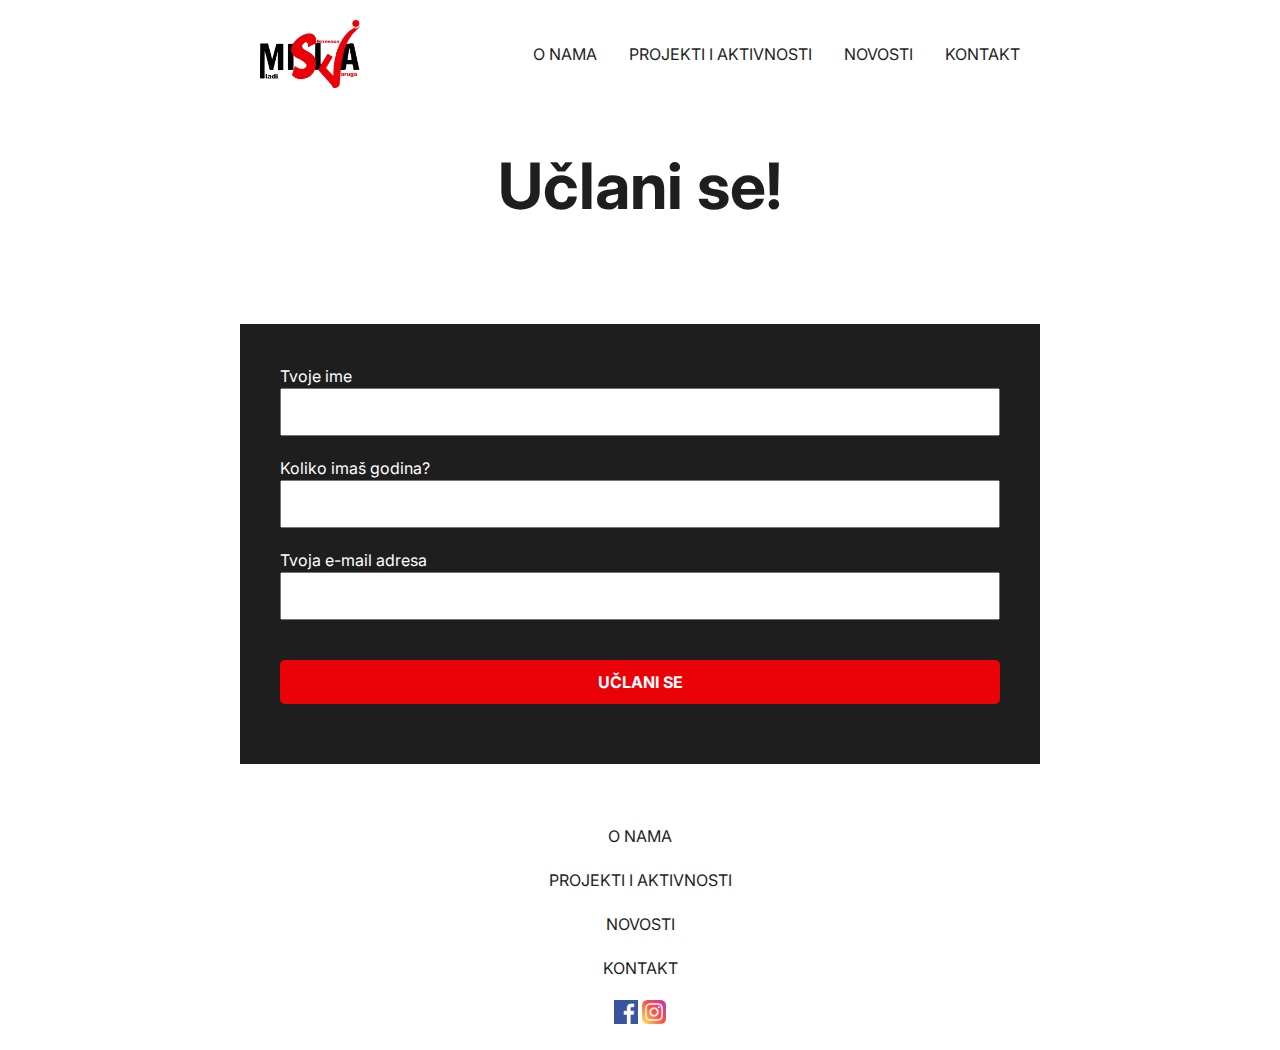
<file: uclani-se.html>
<!DOCTYPE html>
<html lang="en">
  <head>
    <meta charset="UTF-8" />
    <meta http-equiv="X-UA-Compatible" content="IE=edge" />
    <meta name="viewport" content="width=device-width, initial-scale=1.0" />
    <link rel="stylesheet" href="reset.css" />
    <link rel="stylesheet" href="style.css" />
    <title>Učlani se | Udruga MiSiJa</title>
  </head>
  <body>
    <!-- Header -->
    <header>
      <a href="index.html">
        <img src="./images/LOGO.png" />
      </a>
      <button id="toggle">
        <img src="./images/bars-solid.svg" />
      </button>
      <nav id="mainNavigation">
        <ul>
          <li><a href="onama.html">O nama</a></li>
          <li>
            <a href="projekti-i-aktivnosti.html">Projekti i aktivnosti</a>
          </li>
          <li><a href="novosti.html">Novosti</a></li>
          <li><a href="kontakt.html">Kontakt</a></li>
        </ul>
      </nav>
    </header>
    <!-- / Header -->
    <!-- Main  -->
    <main>
      <h1>Učlani se!</h1>
      <form action="#" class="uclaniSe" id="uclaniSe">
        <label for="name">Tvoje ime</label>
        <input type="text" name="name" id="uclaniseIme" required />
        <label for="starost">Koliko imaš godina?</label>
        <input type="number" name="age" id="uclaniseStarost" required />
        <label for="email">Tvoja e-mail adresa</label>
        <input type="email" name="email" id="uclaniseEmail" required />
        <button id="uclaniSeButton" type="submit">Učlani se</button>
      </form>
    </main>
    <!-- / Main  -->
    <!-- Footer  -->
    <footer>
      <ul>
        <li><a href="onama.html">O nama</a></li>
        <li><a href="projekti-i-aktivnosti.html">Projekti i aktivnosti</a></li>
        <li><a href="novosti.html">Novosti</a></li>
        <li><a href="kontakt.html">Kontakt</a></li>
        <li>
          <a target="_blank" href="https://www.facebook.com/udrugamisija/"
            ><img class="socialIcon" src="./images/facebook.png"
          /></a>
          <a target="_blank" href="https://www.instagram.com/udrugamisija/"
            ><img class="socialIcon" src="./images/instagram.png"
          /></a>
        </li>
      </ul>
    </footer>
    <!-- / Footer  -->
    <script src="main.js"></script>
    <script src="join.js"></script>
  </body>
</html>
</file>
<file: style.css>
@import url("https://fonts.googleapis.com/css2?family=Inter:wght@400;700&display=swap");

:root {
  /* COLORS */
  --colors-neutral-900: #1e1e1e;
  --colors-neutral-200: #4f4f4f;
  --colors-neutral-100: #ffffff;
  --colors-primary-400: #eb0208;

  /* FONTS */
  --fontfamily-primary: "Inter", sans-serif;

  /* FONT WEIGHT */
  --fontweight-normal: 400;
  --fontweight-bold: 700;

  /* FONT SIZES */
  --fontsize-normal: clamp(1rem, 0.6479rem + 1.1268vw, 2rem);
  --fontsize-big: clamp(1.5rem, 1.2359rem + 0.8451vw, 2rem);
  --fontsize-bigger: clamp(1.875rem, 1.4789rem + 1.2676vw, 2.5rem);
  --fontsize-huge: clamp(2rem, 0.5915rem + 4.507vw, 4rem);

  /* WHITESPACES */
  --whitespace-huge: 80px;
  --whitespace-big: 40px;
  --whitespace-medium: 20px;
  --whitespace-small: 10px;
}

/*   /   /   /   /   /   /   /   /   /   /   /   /   /   /   /   /   /   /   /   /   /   /   /   / */
/* LAYOUT */
/*   /   /   /   /   /   /   /   /   /   /   /   /   /   /   /   /   /   /   /   /   /   /   /   / */

/* BODY  */

body {
  margin: auto;
  max-width: 800px;
  display: flex;
  flex-direction: column;
  row-gap: var(--whitespace-big);
  font-family: var(--fontfamily-primary);
  color: var(--colors-neutral-900);
  padding-block: var(--whitespace-medium);
}

/* HEADER  */

header {
  display: flex;
  justify-content: space-between;
  align-items: center;
  padding-inline: var(--whitespace-medium);
}

header img {
  width: 100px;
}

header button {
  width: 40px;
  height: fit-content;
  background: none;
  border: none;
}

header button:hover {
  cursor: pointer;
}

/* HERO */
.hero > *:not(img) {
  padding-inline: var(--whitespace-medium);
  text-align: center;
}

/* MAIN */

main {
  display: flex;
  flex-direction: column;
  row-gap: var(--whitespace-huge);
}

main > section:not(.stats, .pridruzenje) {
  display: flex;
  flex-direction: column;
  row-gap: var(--whitespace-huge);
}

/* ARTICLE */

article > *:not(img) {
  padding-inline: var(--whitespace-medium);
}

/* PRIDRUZENJE  */
.pridruzenje {
  display: flex;
  flex-direction: column;
  row-gap: var(--whitespace-medium);
  padding: var(--whitespace-big) var(--whitespace-small);
}

.join {
  width: max(200px, 50%);
  margin: auto;
  font-size: var(--fontsize-big);
  font-weight: var(--fontweight-bold);
  color: var(--colors-neutral-100);
  background-color: var(--colors-primary-400);
  border: none;
  border-radius: 5px;
  text-transform: uppercase;
  padding: var(--whitespace-small);
  text-align: center;
}

.join:hover {
  cursor: pointer;
  outline: 3px solid var(--colors-primary-400);
}

/* FOOTER  */
footer {
  padding-block: var(--whitespace-medium);
}
footer ul {
  display: flex;
  flex-direction: column;
  align-items: center;
  row-gap: var(--whitespace-medium);
  list-style: none;
}

footer img {
  width: 24px;
  display: inline;
}
footer a {
  text-transform: uppercase;
}
footer a:hover {
  text-decoration: underline;
}

/*   /   /   /   /   /   /   /   /   /   /   /   /   /   /   /   /   /   /   /   /   /   /   /   / */
/* TYPOGRAPHY */
/*   /   /   /   /   /   /   /   /   /   /   /   /   /   /   /   /   /   /   /   /   /   /   /   / */

h1 {
  font-size: var(--fontsize-huge);
  text-align: center;
  padding-block: var(--whitespace-small);
}

h2 {
  font-size: var(--fontsize-bigger);
  text-align: center;
  padding-block: var(--whitespace-small);
}

h3 {
  font-size: var(--fontsize-big);
  padding-block: var(--whitespace-small);
}

h1 > span,
h2 > span,
h3 > span {
  color: var(--colors-primary-400);
}

p,
.ukratko span {
  font-size: var(--fontsize-normal);
}

a {
  color: var(--colors-neutral-900);
  text-decoration: none;
}

/*   /   /   /   /   /   /   /   /   /   /   /   /   /   /   /   /   /   /   /   /   /   /   /   / */
/* INDEX */
/*   /   /   /   /   /   /   /   /   /   /   /   /   /   /   /   /   /   /   /   /   /   /   /   / */

/* SECTION - UKRATKO */
.ukratko {
  padding-inline: var(--whitespace-medium);
}
.ukratko ul {
  display: flex;
  flex-direction: column;
  row-gap: var(--whitespace-big);
}
.ukratko li {
  display: flex;
  align-items: center;
  column-gap: var(--whitespace-small);
}

.ukratko li:nth-child(2n + 2) {
  flex-direction: row-reverse;
  text-align: right;
}

.ukratko img {
  width: max(150px, 50%);
  aspect-ratio: 1/1;
  object-fit: cover;
  border-radius: 20px;
}

/* SECTION - STATS */
.stats {
  background-color: var(--colors-neutral-900);
  color: var(--colors-neutral-100);
  display: flex;
  flex-wrap: wrap;
  row-gap: var(--whitespace-medium);
  padding: var(--whitespace-medium);
}

.stats > span {
  flex-basis: 50%;
  text-align: center;
}

.stats > span > span {
  font-size: var(--fontsize-bigger);
  font-weight: var(--fontweight-bold);
  display: block;
}

/*   /   /   /   /   /   /   /   /   /   /   /   /   /   /   /   /   /   /   /   /   /   /   /   / */
/* O NAMA */
/*   /   /   /   /   /   /   /   /   /   /   /   /   /   /   /   /   /   /   /   /   /   /   /   / */

/* HERO  */
ul.oNama {
  list-style-type: none;
}

ul.oNama li {
  display: flex;
  justify-content: center;
  column-gap: var(--whitespace-small);
  font-size: var(--fontsize-normal);
}
ul.oNama img {
  width: 16px;
}

/* OSVRTI */

figure {
  display: flex;
  flex-direction: row-reverse;
  flex-wrap: wrap;
  align-items: center;
  row-gap: var(--whitespace-medium);
  background-color: var(--colors-neutral-900);
  color: var(--colors-neutral-100);
  padding: var(--whitespace-medium);
}

figure img {
  max-width: 100px;
  border-radius: 100%;
  margin: var(--whitespace-small);
  flex-basis: calc(50% - var(--whitespace-medium));
}

figcaption {
  flex-basis: calc(50% - var(--whitespace-medium));
  text-align: right;
}

blockquote {
  font-style: italic;
  text-align: center;
}

/*   /   /   /   /   /   /   /   /   /   /   /   /   /   /   /   /   /   /   /   /   /   /   /   / */
/* PROJEKTI I AKTIVNOSTI */
/*   /   /   /   /   /   /   /   /   /   /   /   /   /   /   /   /   /   /   /   /   /   /   /   / */
.projekti button,
.aktivnosti button,
.novosti button {
  width: fit-content;
  align-self: flex-end;
  margin-right: var(--whitespace-medium);
  padding: var(--whitespace-small);
  border: none;
  border-radius: 5px;
}

.projekti button:hover,
.aktivnosti button:hover,
.novosti button:hover {
  cursor: pointer;
}

/*   /   /   /   /   /   /   /   /   /   /   /   /   /   /   /   /   /   /   /   /   /   /   /   / */
/* NOVOSTI */
/*   /   /   /   /   /   /   /   /   /   /   /   /   /   /   /   /   /   /   /   /   /   /   /   / */
.novosti article {
  display: flex;
  flex-wrap: wrap;
  align-items: center;
  justify-content: center;
}

.novosti article > h2 {
  flex-basis: 100%;
}


.novosti article > img {
  max-width: 600px;
  aspect-ratio: 2/1;
  object-fit: cover;
}

.novosti article > span {
  font-size: var(--fontsize-normal);
  font-weight: var(--fontweight-bold);
}


/*   /   /   /   /   /   /   /   /   /   /   /   /   /   /   /   /   /   /   /   /   /   /   /   / */
/* KONTAKT i UČLANJENJE*/
/*   /   /   /   /   /   /   /   /   /   /   /   /   /   /   /   /   /   /   /   /   /   /   /   / */
form {
  display: flex;
  flex-direction: column;
  color: var(--colors-neutral-100);
  background-color: var(--colors-neutral-900);
  padding: var(--whitespace-big);
}

form > input {
  padding: var(--whitespace-small);
  margin-bottom: var(--whitespace-medium);
}

textarea {
  min-height: 100px;
  margin-bottom: var(--whitespace-medium);
}

form > button {
  background-color: var(--colors-primary-400);
  border: none;
  border-radius: 5px;
  padding: var(--whitespace-small);
  color: var(--colors-neutral-100);
  text-transform: uppercase;
  font-weight: var(--fontweight-bold);
  margin-block: var(--whitespace-medium);
}

form > button:hover {
  cursor: pointer;
  color: var(--colors-neutral-900);
}

/* SIDEBAR  */

.hide {
  display: none;
}

header nav ul {
  list-style: none;
  text-transform: uppercase;
  display: flex;
}
header ul li:hover {
  text-decoration: underline;
}
@media screen and (max-width: 599px) {
  header nav {
    position: absolute;
    background-color: white;
    min-height: 80vh;
    top: 0;
    left: 0;
    width: 80%;
    display: flex;
    justify-content: center;
    padding-block: var(--whitespace-big);
  }
  header nav ul {
    flex-direction: column;
    gap: var(--whitespace-big);
    text-align: center;
  }
}
@media screen and (min-width: 600px) {
  header nav ul {
    flex-direction: row;
    gap: 2rem;
    width: 100%;
  }
}

/* KONTAKT MESSAGES */

.success,
.error {
  font-weight: var(--fontweight-bold);
  text-align: center;
  padding: 1rem;
}

.success {
  border: 3px solid green;
}

.error {
  border: 3px solid red;
}
</file>
